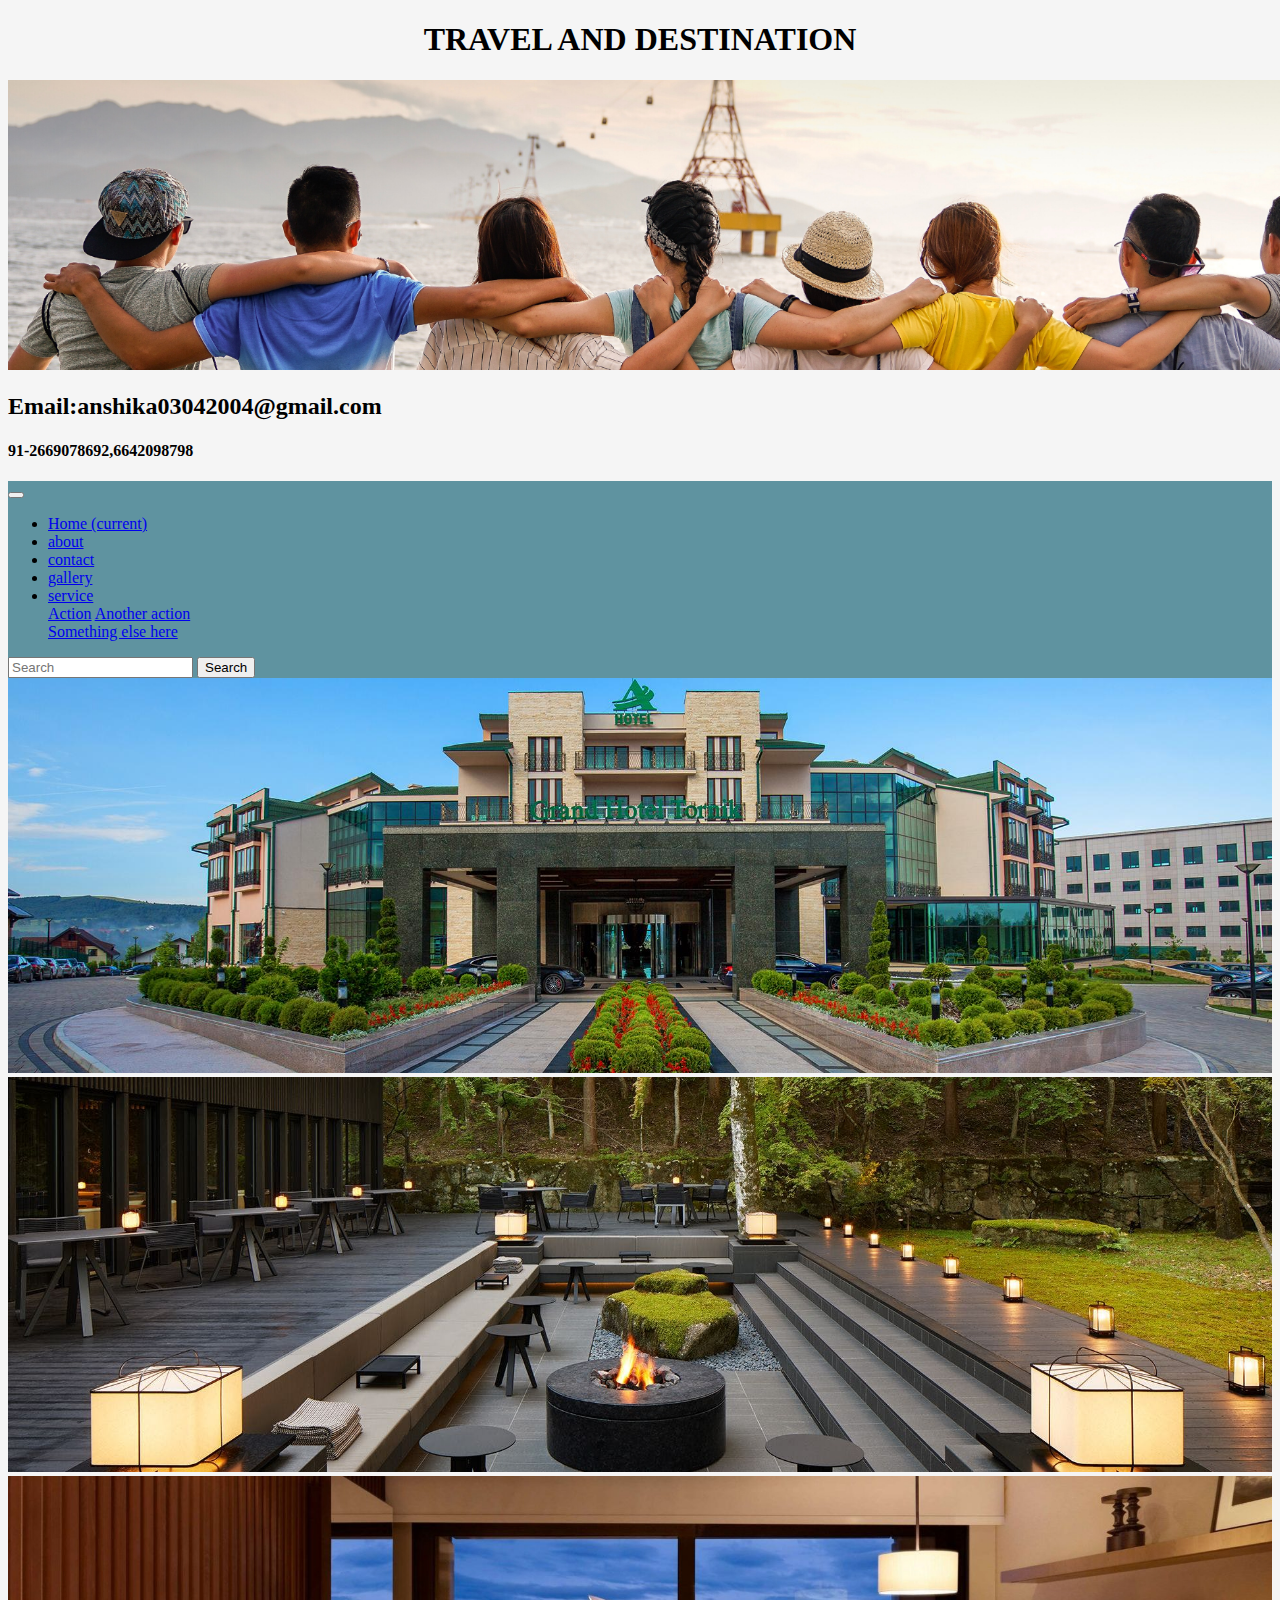
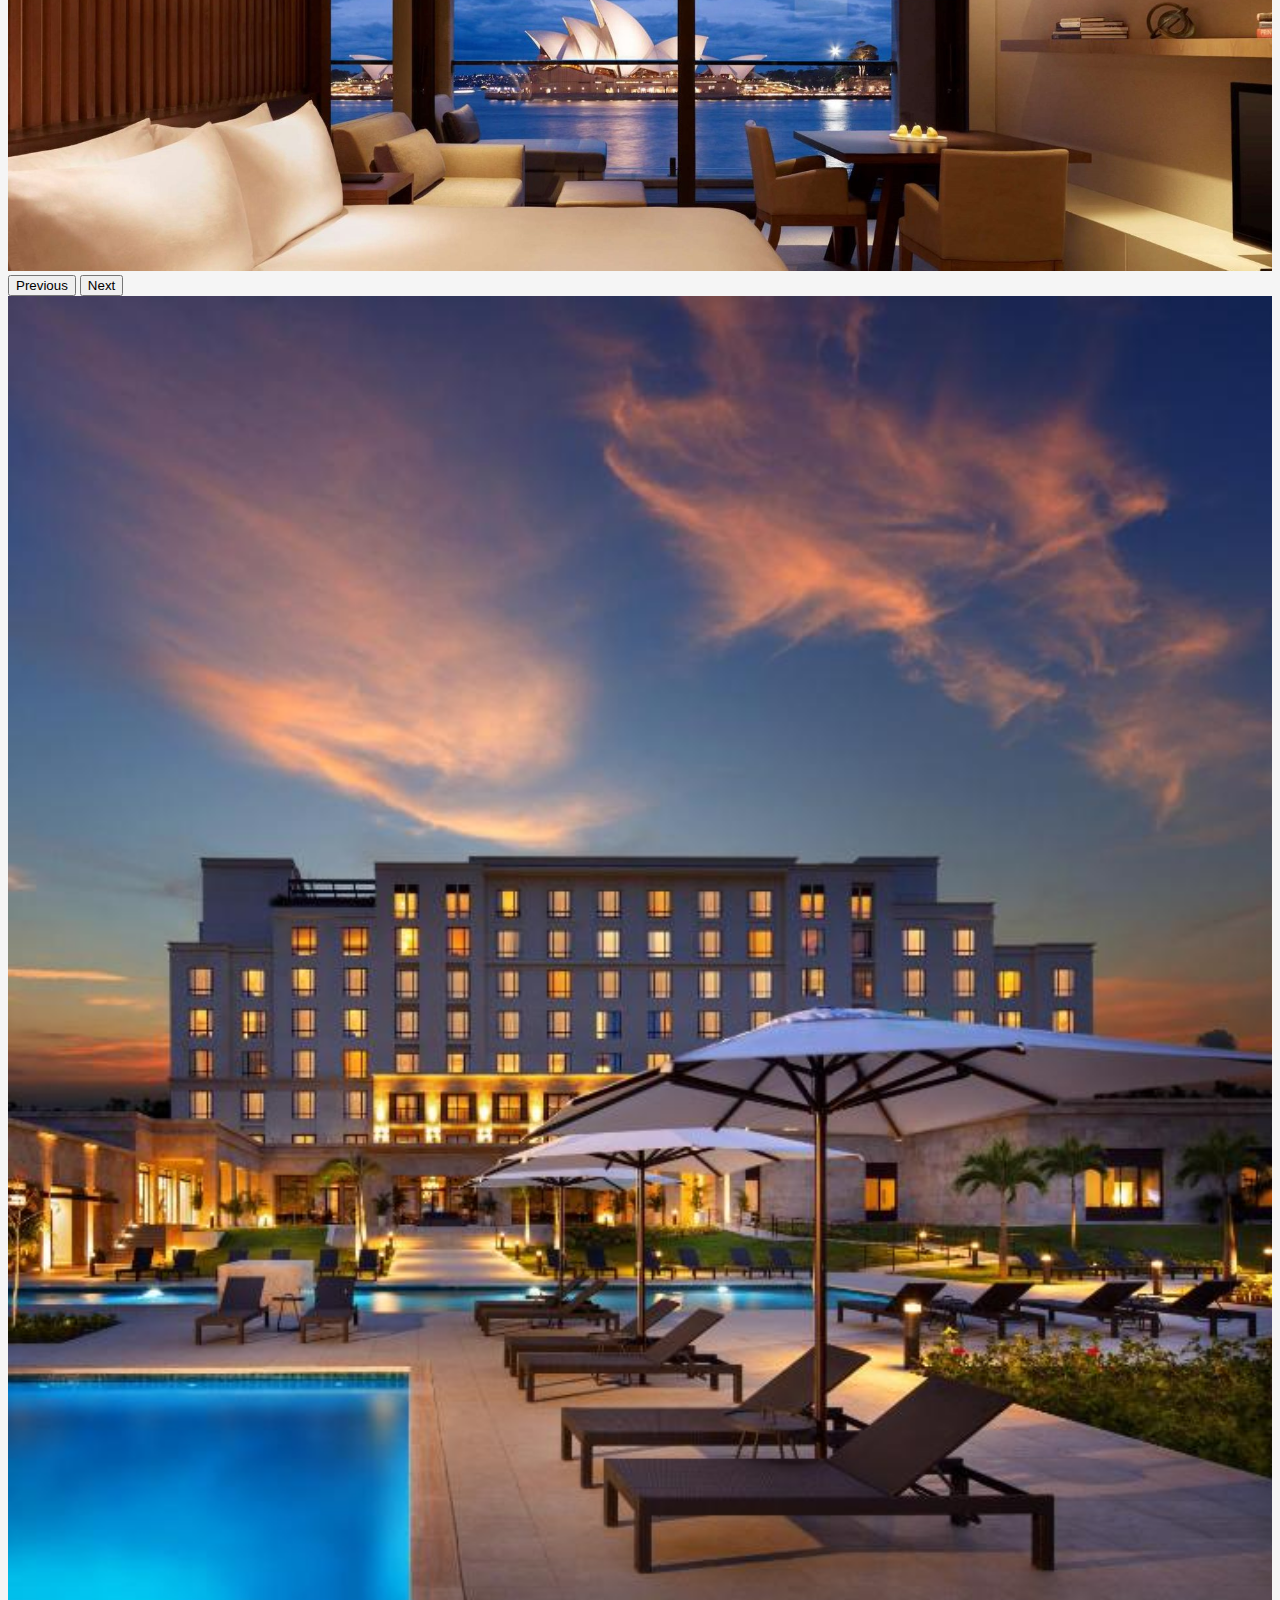
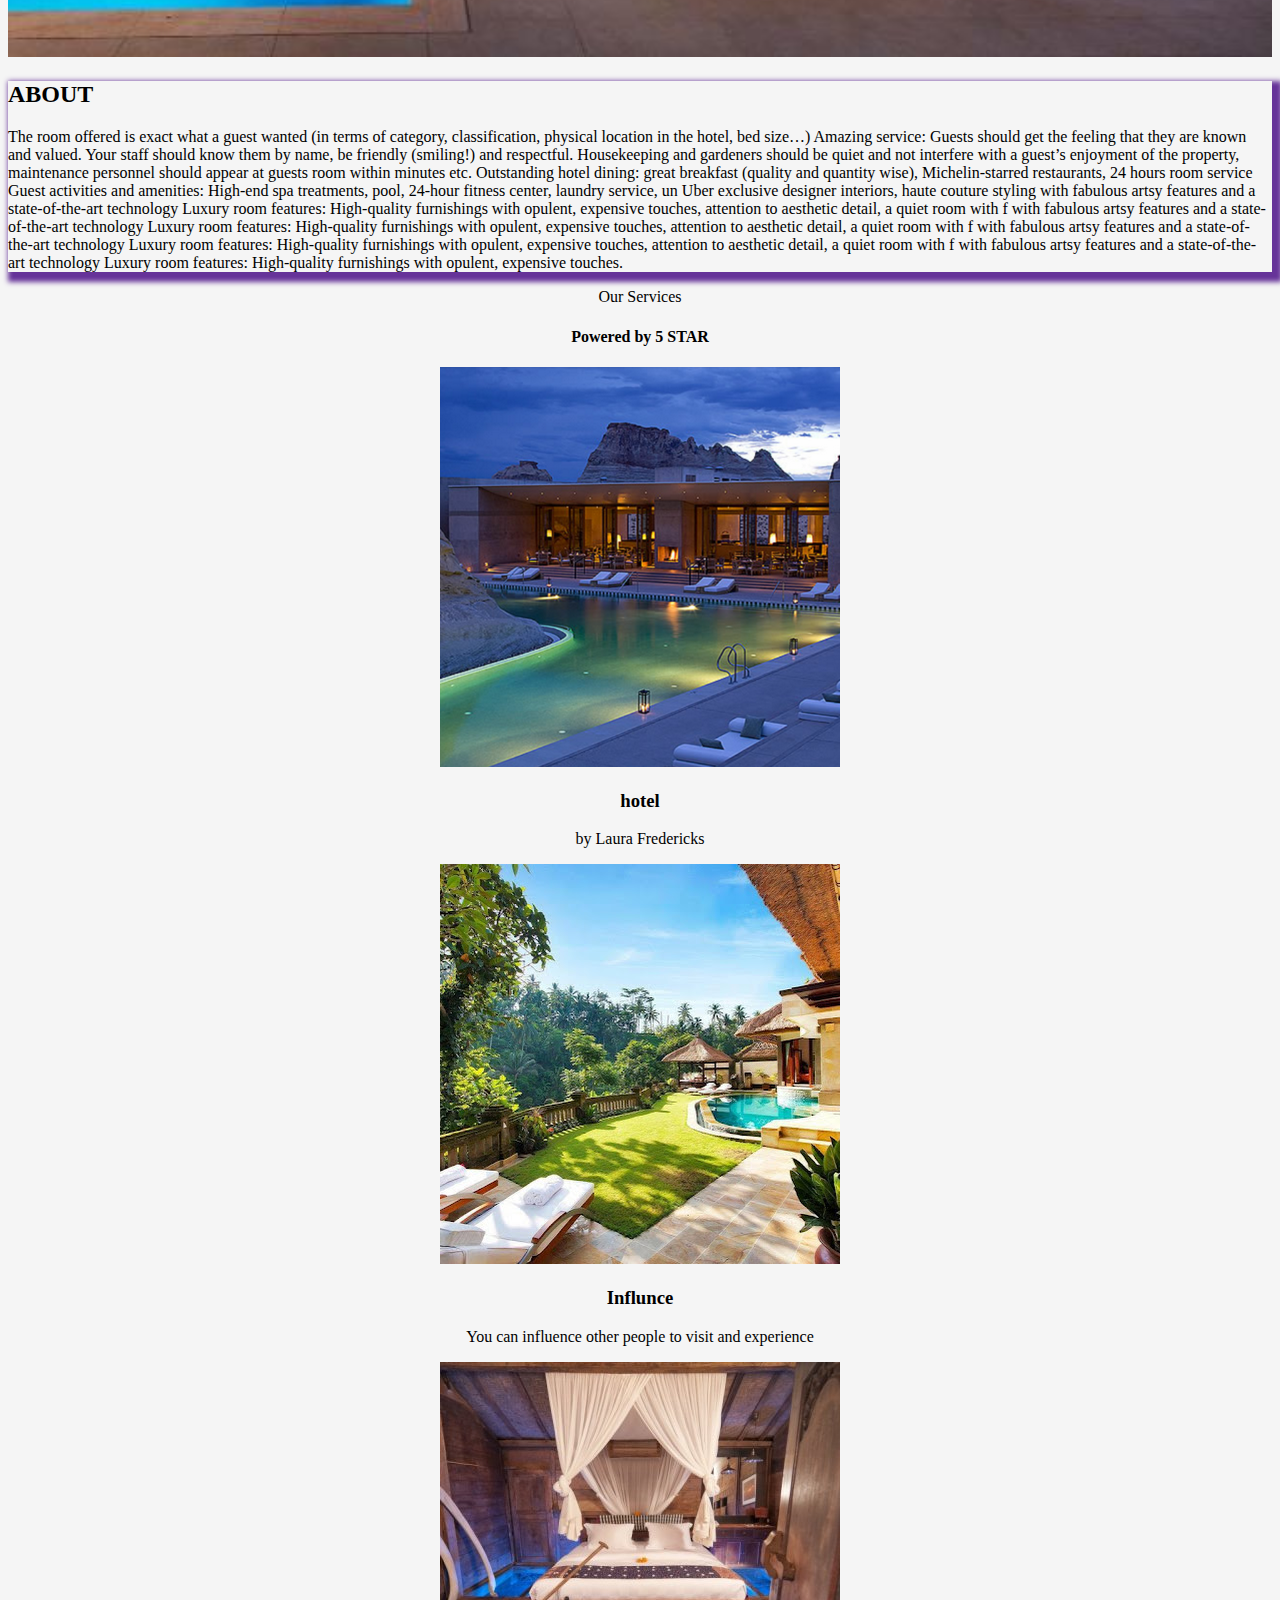
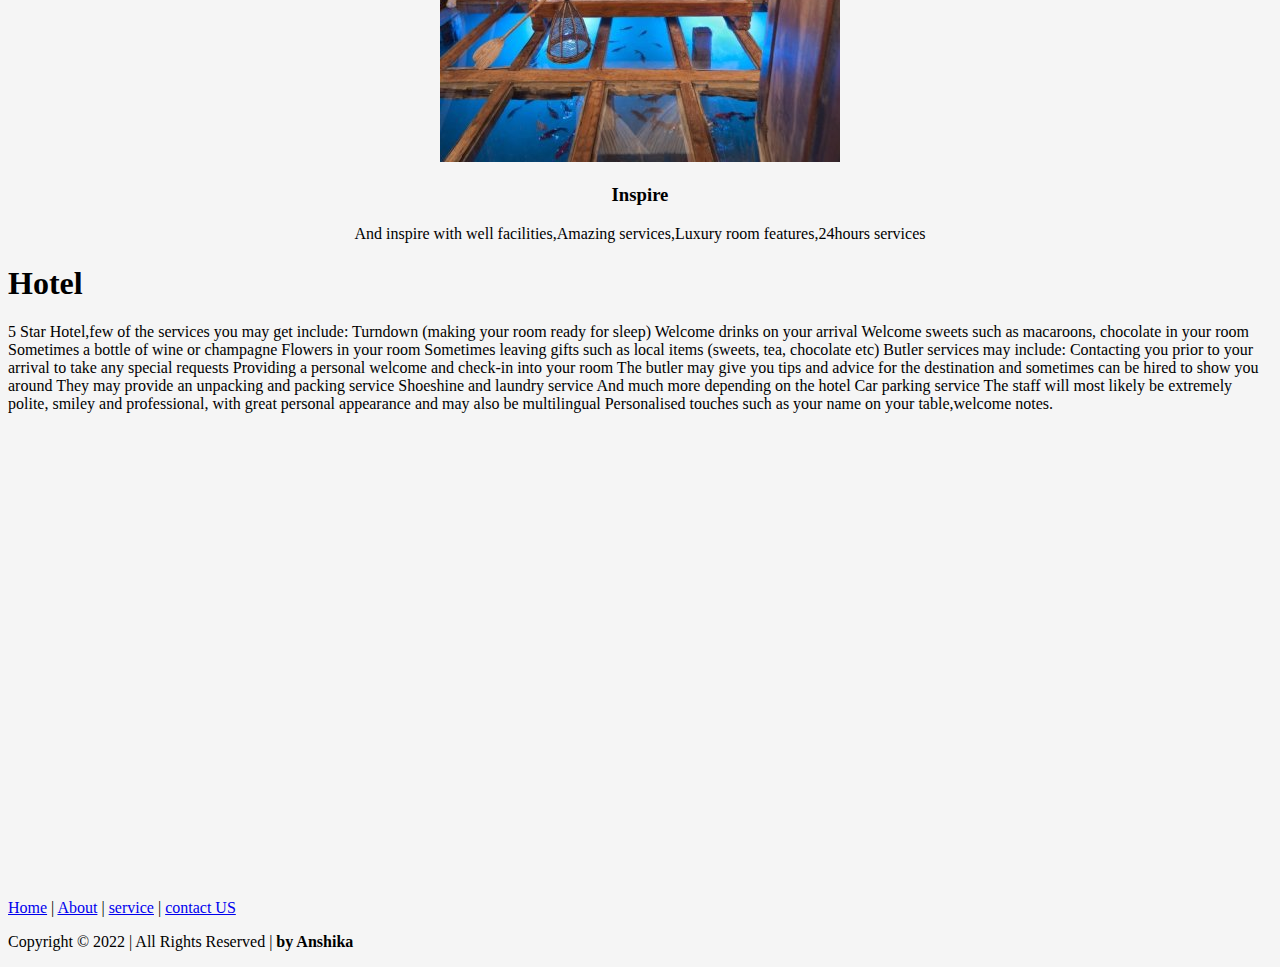
<file: index.html>
<!doctype html>
<html lang="en">
  <head>
    <!-- Required meta tags -->
    <meta charset="utf-8">
    <meta name="viewport" content="width=device-width, initial-scale=1, shrink-to-fit=no">

    <!-- Bootstrap CSS -->
    <link rel="stylesheet" href="https://cdn.jsdelivr.net/npm/bootstrap@4.6.2/dist/css/bootstrap.min.css" integrity="sha384-xOolHFLEh07PJGoPkLv1IbcEPTNtaed2xpHsD9ESMhqIYd0nLMwNLD69Npy4HI+N" crossorigin="anonymous">
<link rel="stylesheet" href="css/style.css">
    <title>HOTEL</title>
  </head>
  <body>
<section class="travel">
    <div class="container">
        <div class="row">
            <div class="col-lg-12">
              <h1>TRAVEL AND DESTINATION</h1>
            </div>
            </div>
            </div>
          </section>
          <section> 
            <div class="container">
              <div class="row">
                <div class="col-lg-10">
                <img src="image/Family.jpg" class="ing-fluid" width="110%">
                <h2>Email:anshika03042004@gmail.com</h2>
                <h4>91-2669078692,6642098798
                </h4>    
            </div>
        </div>
    </div>
          </section>

<nav class="navbar navbar-expand-lg navbar-light" style="background-color: rgb(95, 147, 160);">
    
    <button class="navbar-toggler" type="button" data-toggle="collapse" data-target="#navbarSupportedContent" aria-controls="navbarSupportedContent" aria-expanded="false" aria-label="Toggle navigation">
      <span class="navbar-toggler-icon"></span>
    </button>
  
    <div class="collapse navbar-collapse" id="navbarSupportedContent">
      <ul class="navbar-nav mr-auto">
        <li class="nav-item active">
          <a class="nav-link" href="index.html">Home <span class="sr-only">(current)</span></a>
        </li>
        <li class="nav-item">
          <a class="nav-link" href="about.html">about</a>
        </li>
        <li class="nav-item">
          <a class="nav-link" href="contact.html">contact</a>
        </li>
        <li class="nav-item">
          <a class="nav-link" href="gallery.html">gallery</a>
        </li>
        <li class="nav-item">
          <a class="nav-link" href="service.html">service</a>
        </li>
          <div class="dropdown-menu">
            <a class="dropdown-item" href="#">Action</a>
            <a class="dropdown-item" href="#">Another action</a>
            <div class="dropdown-divider"></div>
            <a class="dropdown-item" href="#">Something else here</a>
          </div>
        </li>
        </ul>
      <form class="form-inline my-2 my-lg-0">
        <input class="form-control mr-sm-2" type="search" placeholder="Search" aria-label="Search">
        <button class="btn btn-outline-success my-2 my-sm-0" type="submit">Search</button>
      </form>
    </div>
  </nav>
  <div id="carouselExampleControls" class="carousel slide" data-ride="carousel">
    <div class="carousel-inner">
      <div class="carousel-item active">
        <img src="image/image7340.png" width="100%">
      </div>
      <div class="carousel-item">
        <img src="image/hotel11.jpeg" width="100%">
      </div>
      <div class="carousel-item">
        <img src="image/featured-image-Park-Hyatt-Sydney-HID659956-ICEPORTAL-49908-65417141_3XL-212783-1920x600.jpg" width="100%">
      </div>
    </div>
   <button class="carousel-control-prev" type="button" data-target="#carouselExampleControls" data-slide="prev">
      <span class="carousel-control-prev-icon" aria-hidden="true"></span>
      <span class="sr-only">Previous</span>
    </button>
    <button class="carousel-control-next" type="button" data-target="#carouselExampleControls" data-slide="next">
      <span class="carousel-control-next-icon" aria-hidden="true"></span>
      <span class="sr-only">Next</span>
    </button>
  </div>
  <section>
    <div class="container my-4">
        <div class="row">
            <div class="col-lg-6">
                <img src="image/137843514.jpg"width="100%" >
            </div>
            
            <div class="col-lg-6 abc" >
                <h2>ABOUT</h2>
                <p>The room offered is exact what a guest wanted (in terms of category, classification, physical location in the hotel, bed size…)
                  Amazing service: Guests should get the feeling that they are known and valued. Your staff should know them by name, be friendly (smiling!) and respectful. Housekeeping and gardeners should be quiet and not interfere with a guest’s enjoyment of the property, maintenance personnel should appear at guests room within minutes etc.
                  Outstanding hotel dining: great breakfast (quality and quantity wise), Michelin-starred restaurants, 24 hours room service
                  Guest activities and amenities: High-end spa treatments, pool, 24-hour fitness center, laundry service, un
                  Uber exclusive designer interiors, haute couture styling with fabulous artsy features and a state-of-the-art technology
                  Luxury room features: High-quality furnishings with opulent, expensive touches, attention to aesthetic detail, a quiet room with f with fabulous artsy features and a state-of-the-art technology
                  Luxury room features: High-quality furnishings with opulent, expensive touches, attention to aesthetic detail, a quiet room with f with fabulous artsy features and a state-of-the-art technology
                  Luxury room features: High-quality furnishings with opulent, expensive touches, attention to aesthetic detail, a quiet room with f with fabulous artsy features and a state-of-the-art technology
                  Luxury room features: High-quality furnishings with opulent, expensive touches.</p>
            </div>
        </div>
    </div>
  </section>
  <section class="services" id="services">
    <div class="main-text"
        <h2>Our Services</h2>
        <h4>Powered by 5 STAR</h4>
    </div>
    
    <div class="services-content">
        <div class="container">
        <div class="row">
            <div class="col-lg-4">
        <div class="box">
            <img src="image/hotel1.jpg">
            <h3>hotel</h3>
            <p>by Laura Fredericks</p>
        </div>
        </div>
        <div class="col-lg-4">
        <div class="box">
            <img src="image/hotel2.jpg">
            <h3>Influnce</h3>
            <p>You can influence other people to visit and experience</p>
        </div>
        </div>

        <div class="col-lg-4">
        <div class="box">
            <img src="image/hotel3.jpg">
            <h3>Inspire</h3>
            <p>And inspire with well facilities,Amazing services,Luxury room features,24hours services</p>
        </div>
        </div>

    </div>
        </div>
    </div>
  </section>
<section>
    <div class="conatainer">
        <div class="row">
            <div class="col-lg-6">
                <h1>Hotel</h1>
                <p>5 Star Hotel,few of the services you may get include:
                  Turndown (making your room ready for sleep)
                  Welcome drinks on your arrival
                  Welcome sweets such as macaroons, chocolate in your room
                  Sometimes a bottle of wine or champagne
                  Flowers in your room
                  Sometimes leaving gifts such as local items (sweets, tea, chocolate etc)
                  Butler services may include:
                  Contacting you prior to your arrival to take any special requests
                  Providing a personal welcome and check-in into your room
                  The butler may give you tips and advice for the destination and sometimes can be hired to show you around
                  They may provide an unpacking and packing service
                  Shoeshine and laundry service
                  And much more depending on the hotel
                  Car parking service
                  The staff will most likely be extremely polite, smiley and professional, with great personal appearance and may also be multilingual
                  Personalised touches such as your name on your table,welcome notes.</p>           
                 </div>
            
            <div class="col-lg-6">
                <div class="container">
                    <div class="row">
                        <div class="col-lg-4">
                            <iframe src="https://www.google.com/maps/embed?pb=!1m18!1m12!1m3!1d117223.7937196522!2d85.2512858200668!3d23.343189225515676!2m3!1f0!2f0!3f0!3m2!1i1024!2i768!4f13.1!3m3!1m2!1s0x39f4e104aa5db7dd%3A0xdc09d49d6899f43e!2sRanchi%2C%20Jharkhand!5e0!3m2!1sen!2sin!4v1661450562862!5m2!1sen!2sin" width="600" height="450" style="border:0;" allowfullscreen="" loading="lazy" referrerpolicy="no-referrer-when-downgrade"></iframe>    
                        </div>
                    </div>
                </div>
                
            </div>
        </div>
    </div>
</section>
<section class="end">
  <div class="container">
    <div class="copyright">
    
        <p class="about">
          <a href="index.html"><i class="fa fa-home"></i> Home</a> |
          <a href="about.html">About</a> |
          <a href="service.html">service</a> |
          <a href="contact.html">contact US</a>
        </p>
        <p>Copyright &#169; 2022 | All Rights Reserved | <strong> by Anshika </strong> &nbsp;</p>
      </footer>
    </div>
  </div>
</section>

    <!-- Optional JavaScript; choose one of the two! -->

    <!-- Option 1: jQuery and Bootstrap Bundle (includes Popper) -->
    <script src="https://cdn.jsdelivr.net/npm/jquery@3.5.1/dist/jquery.slim.min.js" integrity="sha384-DfXdz2htPH0lsSSs5nCTpuj/zy4C+OGpamoFVy38MVBnE+IbbVYUew+OrCXaRkfj" crossorigin="anonymous"></script>
    <script src="https://cdn.jsdelivr.net/npm/bootstrap@4.6.2/dist/js/bootstrap.bundle.min.js" integrity="sha384-Fy6S3B9q64WdZWQUiU+q4/2Lc9npb8tCaSX9FK7E8HnRr0Jz8D6OP9dO5Vg3Q9ct" crossorigin="anonymous"></script>

    <!-- Option 2: Separate Popper and Bootstrap JS -->
    <!--
    <script src="https://cdn.jsdelivr.net/npm/jquery@3.5.1/dist/jquery.slim.min.js" integrity="sha384-DfXdz2htPH0lsSSs5nCTpuj/zy4C+OGpamoFVy38MVBnE+IbbVYUew+OrCXaRkfj" crossorigin="anonymous"></script>
    <script src="https://cdn.jsdelivr.net/npm/popper.js@1.16.1/dist/umd/popper.min.js" integrity="sha384-9/reFTGAW83EW2RDu2S0VKaIzap3H66lZH81PoYlFhbGU+6BZp6G7niu735Sk7lN" crossorigin="anonymous"></script>
    <script src="https://cdn.jsdelivr.net/npm/bootstrap@4.6.2/dist/js/bootstrap.min.js" integrity="sha384-+sLIOodYLS7CIrQpBjl+C7nPvqq+FbNUBDunl/OZv93DB7Ln/533i8e/mZXLi/P+" crossorigin="anonymous"></script>
    -->
  </body>
</html>
</file>
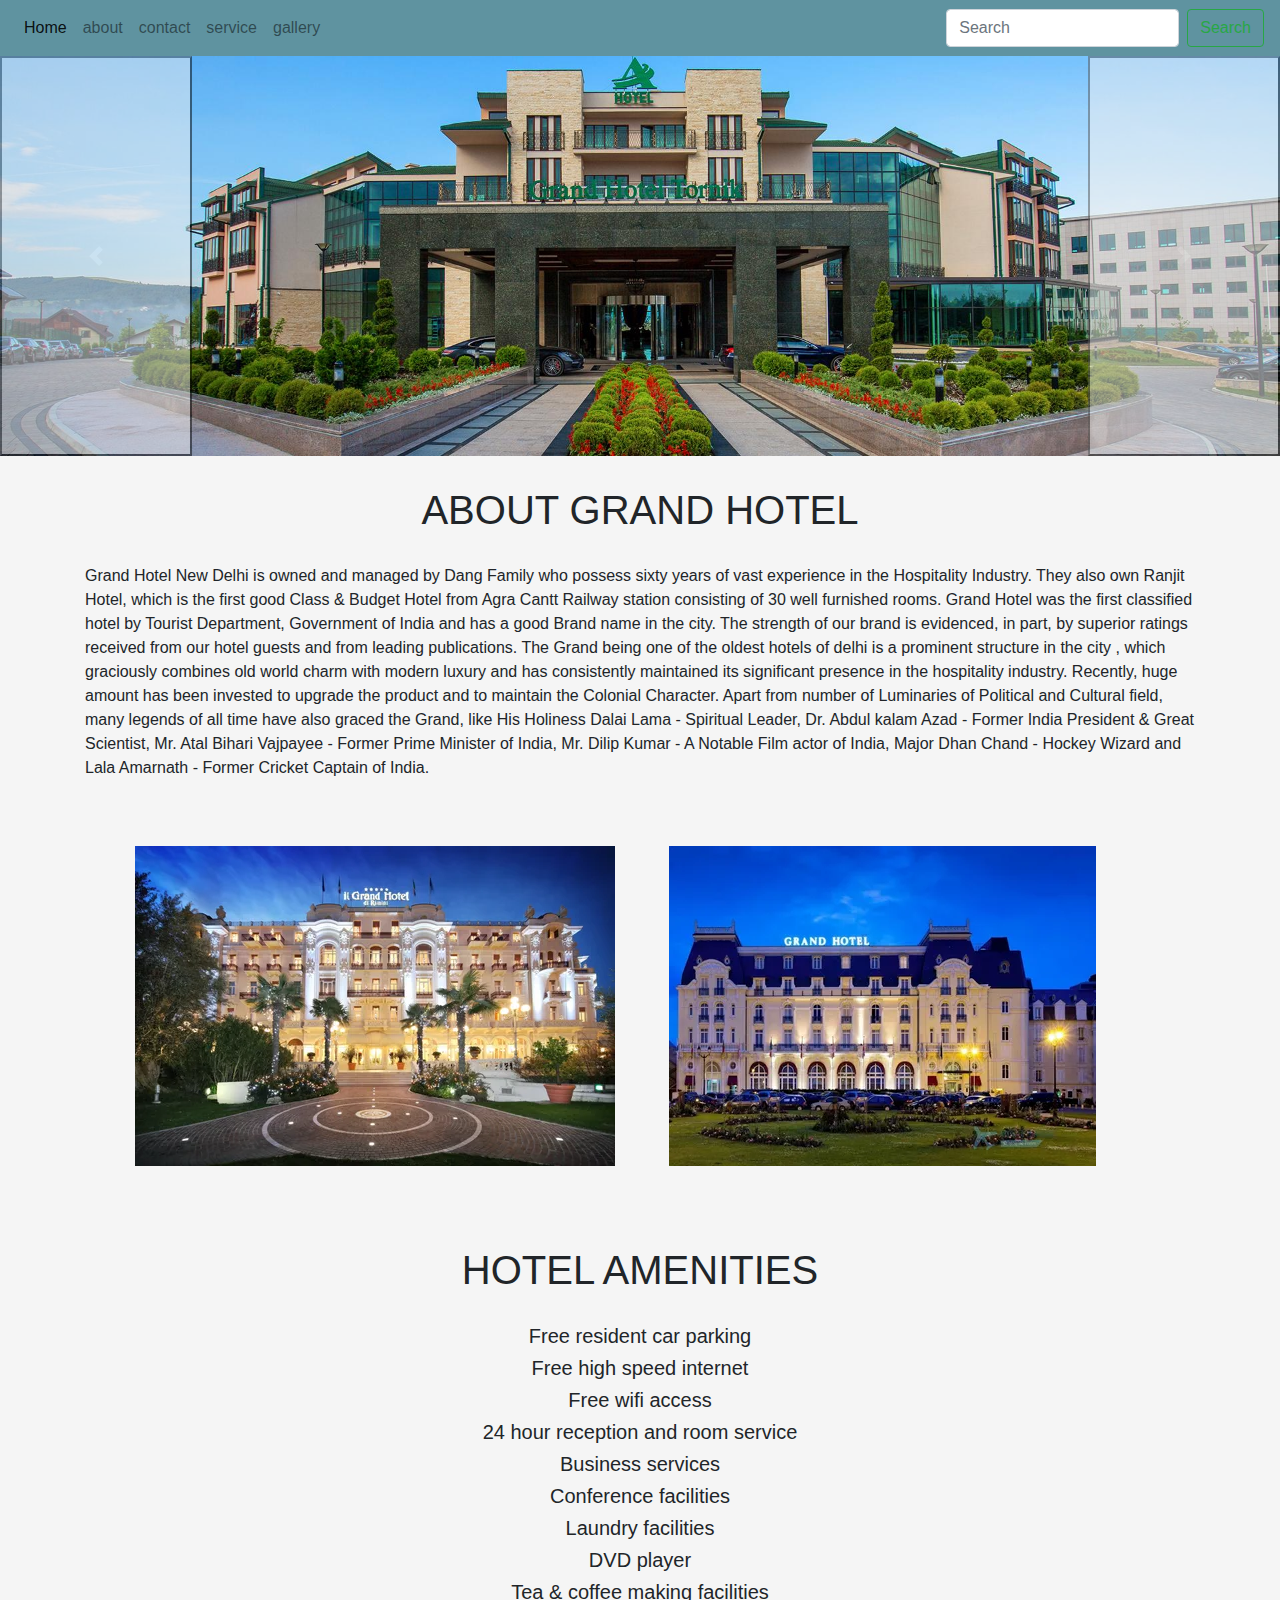
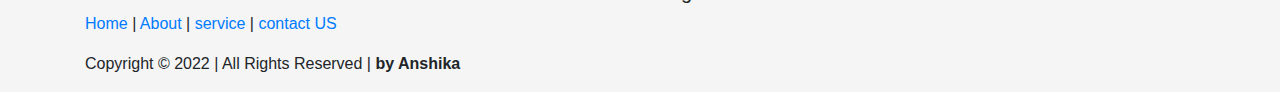
<file: about.html>
<!doctype html>
<html lang="en">
  <head>
    <!-- Required meta tags -->
    <meta charset="utf-8">
    <meta name="viewport" content="width=device-width, initial-scale=1, shrink-to-fit=no">

    <!-- Bootstrap CSS -->
    <link rel="stylesheet" href="https://cdn.jsdelivr.net/npm/bootstrap@4.6.2/dist/css/bootstrap.min.css" >
<link rel="stylesheet" href="./css/style.css">
    <title>About</title>
  </head>
  <body>
      <nav class="navbar navbar-expand-lg navbar-light" style="background-color: rgb(95, 147, 160);">
      
      <button class="navbar-toggler" type="button" data-toggle="collapse" data-target="#navbarSupportedContent" aria-controls="navbarSupportedContent" aria-expanded="false" aria-label="Toggle navigation">
        <span class="navbar-toggler-icon"></span>
      </button>
    
      <div class="collapse navbar-collapse" id="navbarSupportedContent">
        <ul class="navbar-nav mr-auto">
          <li class="nav-item active">
            <a class="nav-link" href="index.html">Home <span class="sr-only">(current)</span></a>
          </li>
          <li class="nav-item">
            <a class="nav-link" href="about.html">about</a>
          </li>
          <li class="nav-item">
            <a class="nav-link" href="contact.html">contact</a>
          </li>
          <li class="nav-item">
            <a class="nav-link" href="gallery.html">service</a>
          </li>
          <li class="nav-item">
            <a class="nav-link" href="service.html">gallery</a>
          </li>
            </a>
            <div class="dropdown-menu">
              <a class="dropdown-item" href="#">Action</a>
              <a class="dropdown-item" href="#">Another action</a>
              <div class="dropdown-divider"></div>
              <a class="dropdown-item" href="#">Something else here</a>
            </div>
          </li>
          </ul>
        <form class="form-inline my-2 my-lg-0">
          <input class="form-control mr-sm-2" type="search" placeholder="Search" aria-label="Search">
          <button class="btn btn-outline-success my-2 my-sm-0" type="submit">Search</button>
        </form>
      </div>
    </nav>
    <div id="carouselExampleControls" class="carousel slide" data-ride="carousel">
      <div class="carousel-inner">
        <div class="carousel-item active">
          <img src="image/image7340.png" width="100%">
        </div>
        <div class="carousel-item">
          <img src="image/hotel11.jpeg" width="100%">
        </div>
        <div class="carousel-item">
          <img src="image/featured-image-Park-Hyatt-Sydney-HID659956-ICEPORTAL-49908-65417141_3XL-212783-1920x600.jpg" width="100%">
        </div>
      </div>
     <button class="carousel-control-prev" type="button" data-target="#carouselExampleControls" data-slide="prev">
        <span class="carousel-control-prev-icon" aria-hidden="true"></span>
        <span class="sr-only">Previous</span>
      </button>
      <button class="carousel-control-next" type="button" data-target="#carouselExampleControls" data-slide="next">
        <span class="carousel-control-next-icon" aria-hidden="true"></span>
        <span class="sr-only">Next</span>
      </button>
    </div>
   <section class="a">
    <div class="container">
      <div class="row">
        <div class="col-lg-12">
          <h1>ABOUT GRAND HOTEL</h1>
            <p>Grand Hotel New Delhi is owned and managed by Dang Family who possess sixty years of vast experience in the Hospitality Industry. They also own Ranjit Hotel, which is the first good Class & Budget Hotel from Agra Cantt Railway station consisting of 30 well furnished rooms.

              Grand Hotel was the first classified hotel by Tourist Department, Government of India and has a good Brand name in the city. The strength of our brand is evidenced, in part, by superior ratings received from our hotel guests and from leading publications.

               The Grand being one of the oldest hotels of delhi is a prominent structure in the city , which graciously combines old world charm with modern luxury and has consistently maintained its significant presence in the hospitality industry. Recently,

                huge amount has been invested to upgrade the product and to maintain the Colonial Character.
              
              Apart from number of Luminaries of Political and Cultural field, many legends of all time have also graced the Grand, like His Holiness Dalai Lama - Spiritual Leader, Dr. Abdul kalam Azad - Former India President & Great Scientist,

               Mr. Atal Bihari Vajpayee - Former Prime Minister of India, Mr. Dilip Kumar - A Notable Film actor of India, Major Dhan Chand - Hockey Wizard and Lala Amarnath - Former Cricket Captain of India.</p>
               <img src="image/Grandhotel.jpg" alt="" class="aa">
               
               <img src="image/Grandhotel1.jpg">

               <h1>HOTEL AMENITIES</h1>
               <div class="f">
               <h5>Free resident car parking</h5>
               <h5>Free high speed internet</h5>
               <h5>Free wifi access</h5>
               <h5>24 hour reception and room service</h5>
               <h5>Business services  </h5>
               <h5>Conference facilities </h5>
               <h5>Laundry facilities </h5>
               <h5>DVD player </h5>
               <h5>Tea & coffee making facilities </h5>
               </div>
        </div>
      </div>
    </div>
   </section>
   <section class="end">
    <div class="container">
      <div class="copyright">
      
          <p class="about">
            <a href="index.html"><i class="fa fa-home"></i> Home</a> |
            <a href="about.html">About</a> |
            <a href="service.html">service</a> |
            <a href="contact.html">contact US</a>
          </p>
          <p>Copyright &#169; 2022 | All Rights Reserved | <strong> by Anshika </strong> &nbsp;</p>
        </footer>
      </div>
    </div>
  </section>
   

    </body>
    </html>
            



    <!-- Optional JavaScript; choose one of the two! -->

    <!-- Option 1: jQuery and Bootstrap Bundle (includes Popper) -->
    <script src="https://cdn.jsdelivr.net/npm/jquery@3.5.1/dist/jquery.slim.min.js" integrity="sha384-DfXdz2htPH0lsSSs5nCTpuj/zy4C+OGpamoFVy38MVBnE+IbbVYUew+OrCXaRkfj" crossorigin="anonymous"></script>
    <script src="https://cdn.jsdelivr.net/npm/bootstrap@4.6.2/dist/js/bootstrap.bundle.min.js" integrity="sha384-Fy6S3B9q64WdZWQUiU+q4/2Lc9npb8tCaSX9FK7E8HnRr0Jz8D6OP9dO5Vg3Q9ct" crossorigin="anonymous"></script>

    <!-- Option 2: Separate Popper and Bootstrap JS -->
    <!--
    <script src="https://cdn.jsdelivr.net/npm/jquery@3.5.1/dist/jquery.slim.min.js" integrity="sha384-DfXdz2htPH0lsSSs5nCTpuj/zy4C+OGpamoFVy38MVBnE+IbbVYUew+OrCXaRkfj" crossorigin="anonymous"></script>
    <script src="https://cdn.jsdelivr.net/npm/popper.js@1.16.1/dist/umd/popper.min.js" integrity="sha384-9/reFTGAW83EW2RDu2S0VKaIzap3H66lZH81PoYlFhbGU+6BZp6G7niu735Sk7lN" crossorigin="anonymous"></script>
    <script src="https://cdn.jsdelivr.net/npm/bootstrap@4.6.2/dist/js/bootstrap.min.js" integrity="sha384-+sLIOodYLS7CIrQpBjl+C7nPvqq+FbNUBDunl/OZv93DB7Ln/533i8e/mZXLi/P+" crossorigin="anonymous"></script>
    -->
  </body>
</html>
</file>
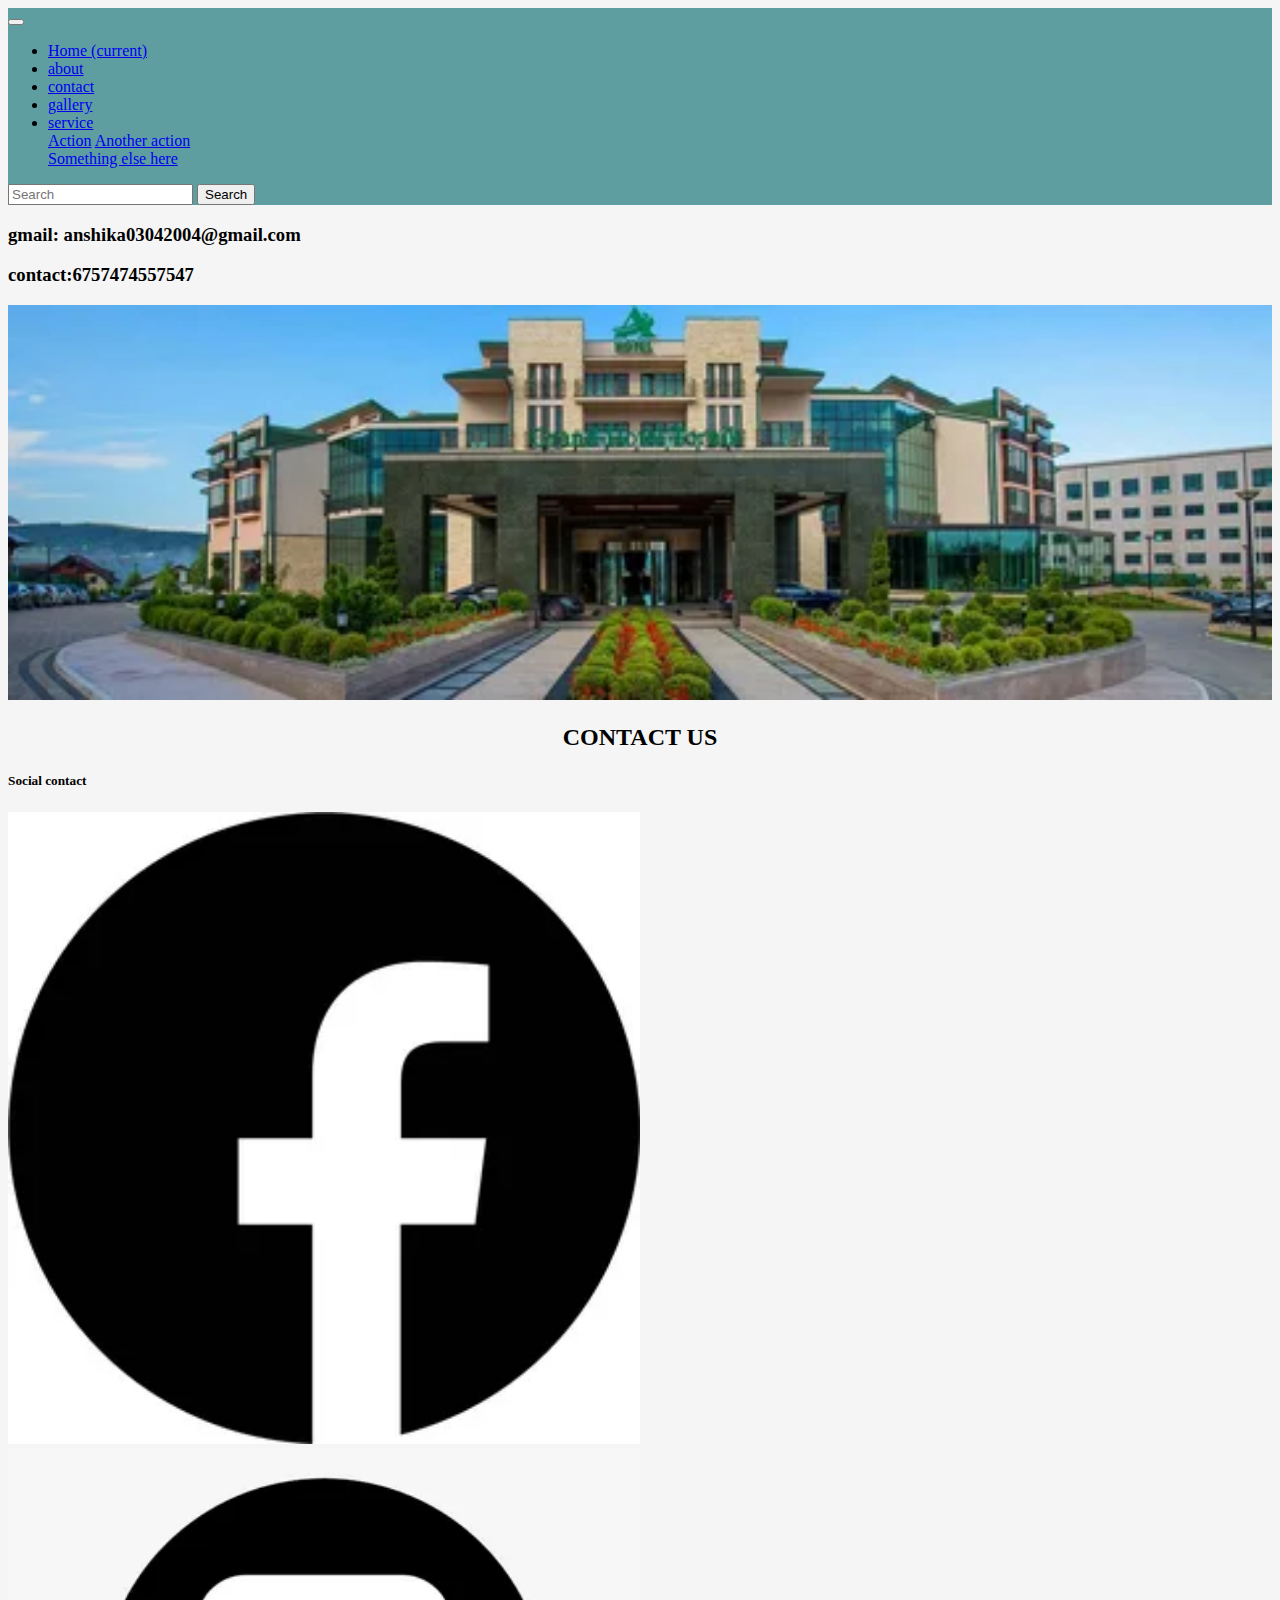
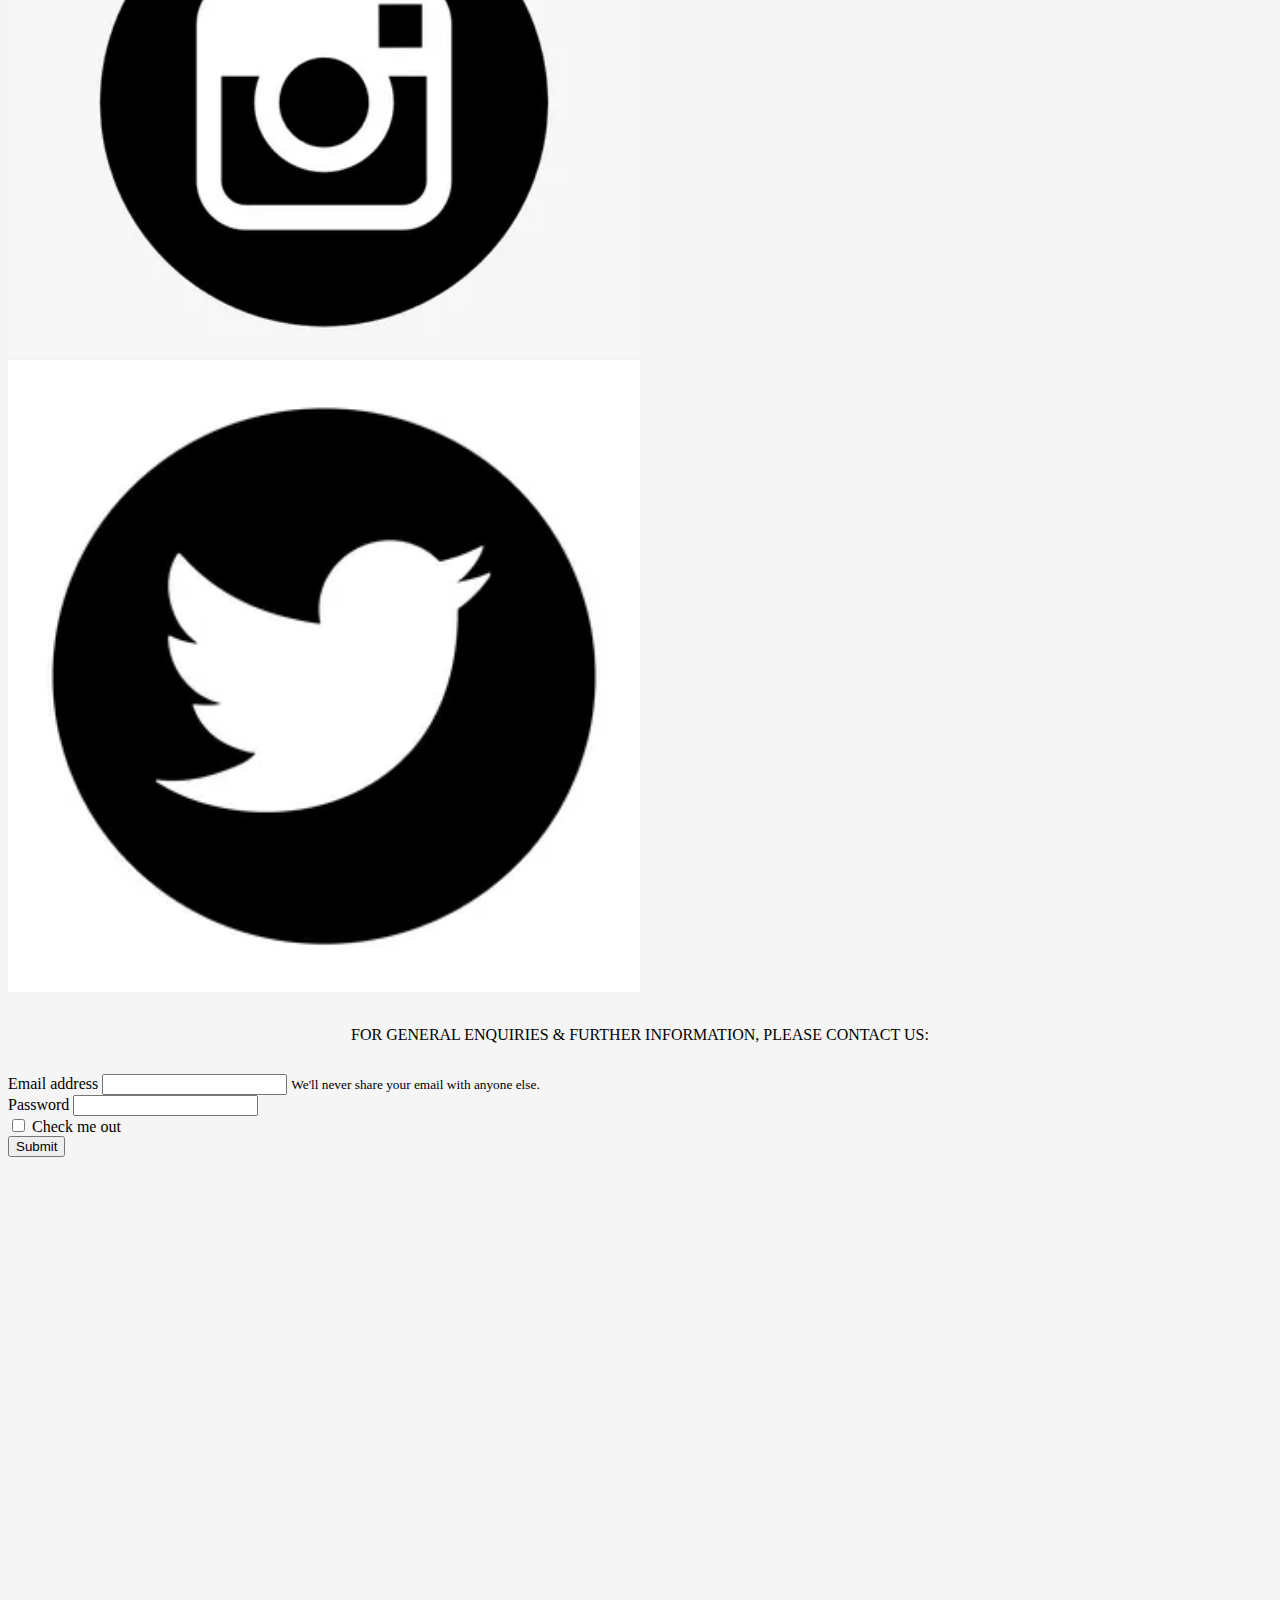
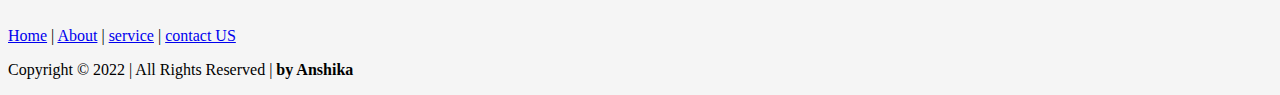
<file: contact.html>
<!doctype html>
<html lang="en">
  <head>
    <!-- Required meta tags -->
    <meta charset="utf-8">
    <meta name="viewport" content="width=device-width, initial-scale=1, shrink-to-fit=no">

    <!-- Bootstrap CSS -->
    <link rel="stylesheet" href="https://cdn.jsdelivr.net/npm/bootstrap@4.6.2/dist/css/bootstrap.min.css" integrity="sha384-xOolHFLEh07PJGoPkLv1IbcEPTNtaed2xpHsD9ESMhqIYd0nLMwNLD69Npy4HI+N" crossorigin="anonymous">
    <link rel="stylesheet" href="css/style.css">
    <title>HOTEL</title>
  </head>
  <body>
    <nav class="navbar navbar-expand-lg navbar-light" style="background-color: cadetblue;">
    
      <button class="navbar-toggler" type="button" data-toggle="collapse" data-target="#navbarSupportedContent" aria-controls="navbarSupportedContent" aria-expanded="false" aria-label="Toggle navigation">
        <span class="navbar-toggler-icon"></span>
      </button>
    
      <div class="collapse navbar-collapse" id="navbarSupportedContent">
        <ul class="navbar-nav mr-auto">
          <li class="nav-item active">
            <a class="nav-link" href="index.html">Home <span class="sr-only">(current)</span></a>
          </li>
          <li class="nav-item">
            <a class="nav-link" href="about.html">about</a>
          </li>
          <li class="nav-item">
            <a class="nav-link" href="contact.html">contact</a>
          </li>
          <li class="nav-item">
            <a class="nav-link" href="gallery.html">gallery</a>
          </li>
          <li class="nav-item">
            <a class="nav-link" href="service.html">service</a>
          </li>
            </a>
            <div class="dropdown-menu">
              <a class="dropdown-item" href="#">Action</a>
              <a class="dropdown-item" href="#">Another action</a>
              <div class="dropdown-divider"></div>
              <a class="dropdown-item" href="#">Something else here</a>
            </div>
          </li>
          </ul>
        <form class="form-inline my-2 my-lg-0">
          <input class="form-control mr-sm-2" type="search" placeholder="Search" aria-label="Search">
          <button class="btn btn-outline-success my-2 my-sm-0" type="submit">Search</button>
        </form>
      </div>
    </nav>
    <section>
      <div class="container">
        <div class="row">
          <div class="col-lg-4">
            <h3> gmail: anshika03042004@gmail.com</h3>
          </div>
          <div class="col-lg-6">

          </div>
          <div class="col-lg-2">
            <h3>contact:6757474557547</h3>
          </div>
        </div>
      </div>
    </section>
    <section class="contact">
      <img src="image/hotelgrand.jpg" class="img-fluid" alt="..." width="100%"> 
      <h2>CONTACT US</h2>
    </section>
    <section class="logo">
      <div class="container">
        <div class="row">
          <div class col-lg-4>
          <h5>Social contact</h5>
          </div>
          
          <div class="col-lg-1">
            <img src="image/fblogo.png" alt="" width="50%">
            </div>
            <div class="col-lg-1">
            <img src="image/instalogo.png" alt="" width="50%">
            </div>
            <div class="col-lg-1">
            <img src="image/twilogo.png" alt="" width="50%">
          </div>
         
          <div class="col-lg-4">

          </div>
        </div>
      </div>
    </section>
    <section class="info">
      <p>FOR GENERAL ENQUIRIES & FURTHER INFORMATION,

        PLEASE CONTACT US: </p>
    </section>
    <section>
      <div class="conatainer">
          <div class="row">
              <div class="col-lg-6">
                <form>
                  <div class="form-group">
                    <label for="exampleInputEmail1">Email address</label>
                    <input type="email" class="form-control" id="exampleInputEmail1" aria-describedby="emailHelp">
                    <small id="emailHelp" class="form-text text-muted">We'll never share your email with anyone else.</small>
                  </div>
                  <div class="form-group">
                    <label for="exampleInputPassword1">Password</label>
                    <input type="password" class="form-control" id="exampleInputPassword1">
                  </div>
                  <div class="form-group form-check">
                    <input type="checkbox" class="form-check-input" id="exampleCheck1">
                    <label class="form-check-label" for="exampleCheck1">Check me out</label>
                  </div>
                  <button type="submit" class="btn btn-primary">Submit</button>
                </form>
                   </div>
              
              <div class="col-lg-6">
                  <div class="container">
                      <div class="row">
                          <div class="col-lg-4">
                              <iframe src="https://www.google.com/maps/embed?pb=!1m18!1m12!1m3!1d117223.7937196522!2d85.2512858200668!3d23.343189225515676!2m3!1f0!2f0!3f0!3m2!1i1024!2i768!4f13.1!3m3!1m2!1s0x39f4e104aa5db7dd%3A0xdc09d49d6899f43e!2sRanchi%2C%20Jharkhand!5e0!3m2!1sen!2sin!4v1661450562862!5m2!1sen!2sin" width="600" height="450" style="border:0;" allowfullscreen="" loading="lazy" referrerpolicy="no-referrer-when-downgrade"></iframe>    
                          </div>
                      </div>
                  </div>
                  
              </div>
          </div>
      </div>
  </section>
  <section class="end">
    <div class="container">
      <div class="copyright">
      
          <p class="about">
            <a href="index.html"><i class="fa fa-home"></i> Home</a> |
            <a href="about.html">About</a> |
            <a href="service.html">service</a> |
            <a href="contact.html">contact US</a>
          </p>
          <p>Copyright &#169; 2022 | All Rights Reserved | <strong> by Anshika </strong> &nbsp;</p>
        </footer>
      </div>
    </div>
  </section>
  
    <!-- Optional JavaScript; choose one of the two! -->

    <!-- Option 1: jQuery and Bootstrap Bundle (includes Popper) -->
    <script src="https://cdn.jsdelivr.net/npm/jquery@3.5.1/dist/jquery.slim.min.js" integrity="sha384-DfXdz2htPH0lsSSs5nCTpuj/zy4C+OGpamoFVy38MVBnE+IbbVYUew+OrCXaRkfj" crossorigin="anonymous"></script>
    <script src="https://cdn.jsdelivr.net/npm/bootstrap@4.6.2/dist/js/bootstrap.bundle.min.js" integrity="sha384-Fy6S3B9q64WdZWQUiU+q4/2Lc9npb8tCaSX9FK7E8HnRr0Jz8D6OP9dO5Vg3Q9ct" crossorigin="anonymous"></script>

    <!-- Option 2: Separate Popper and Bootstrap JS -->
    <!--
    <script src="https://cdn.jsdelivr.net/npm/jquery@3.5.1/dist/jquery.slim.min.js" integrity="sha384-DfXdz2htPH0lsSSs5nCTpuj/zy4C+OGpamoFVy38MVBnE+IbbVYUew+OrCXaRkfj" crossorigin="anonymous"></script>
    <script src="https://cdn.jsdelivr.net/npm/popper.js@1.16.1/dist/umd/popper.min.js" integrity="sha384-9/reFTGAW83EW2RDu2S0VKaIzap3H66lZH81PoYlFhbGU+6BZp6G7niu735Sk7lN" crossorigin="anonymous"></script>
    <script src="https://cdn.jsdelivr.net/npm/bootstrap@4.6.2/dist/js/bootstrap.min.js" integrity="sha384-+sLIOodYLS7CIrQpBjl+C7nPvqq+FbNUBDunl/OZv93DB7Ln/533i8e/mZXLi/P+" crossorigin="anonymous"></script>
    -->
  </body>
</html>
</file>
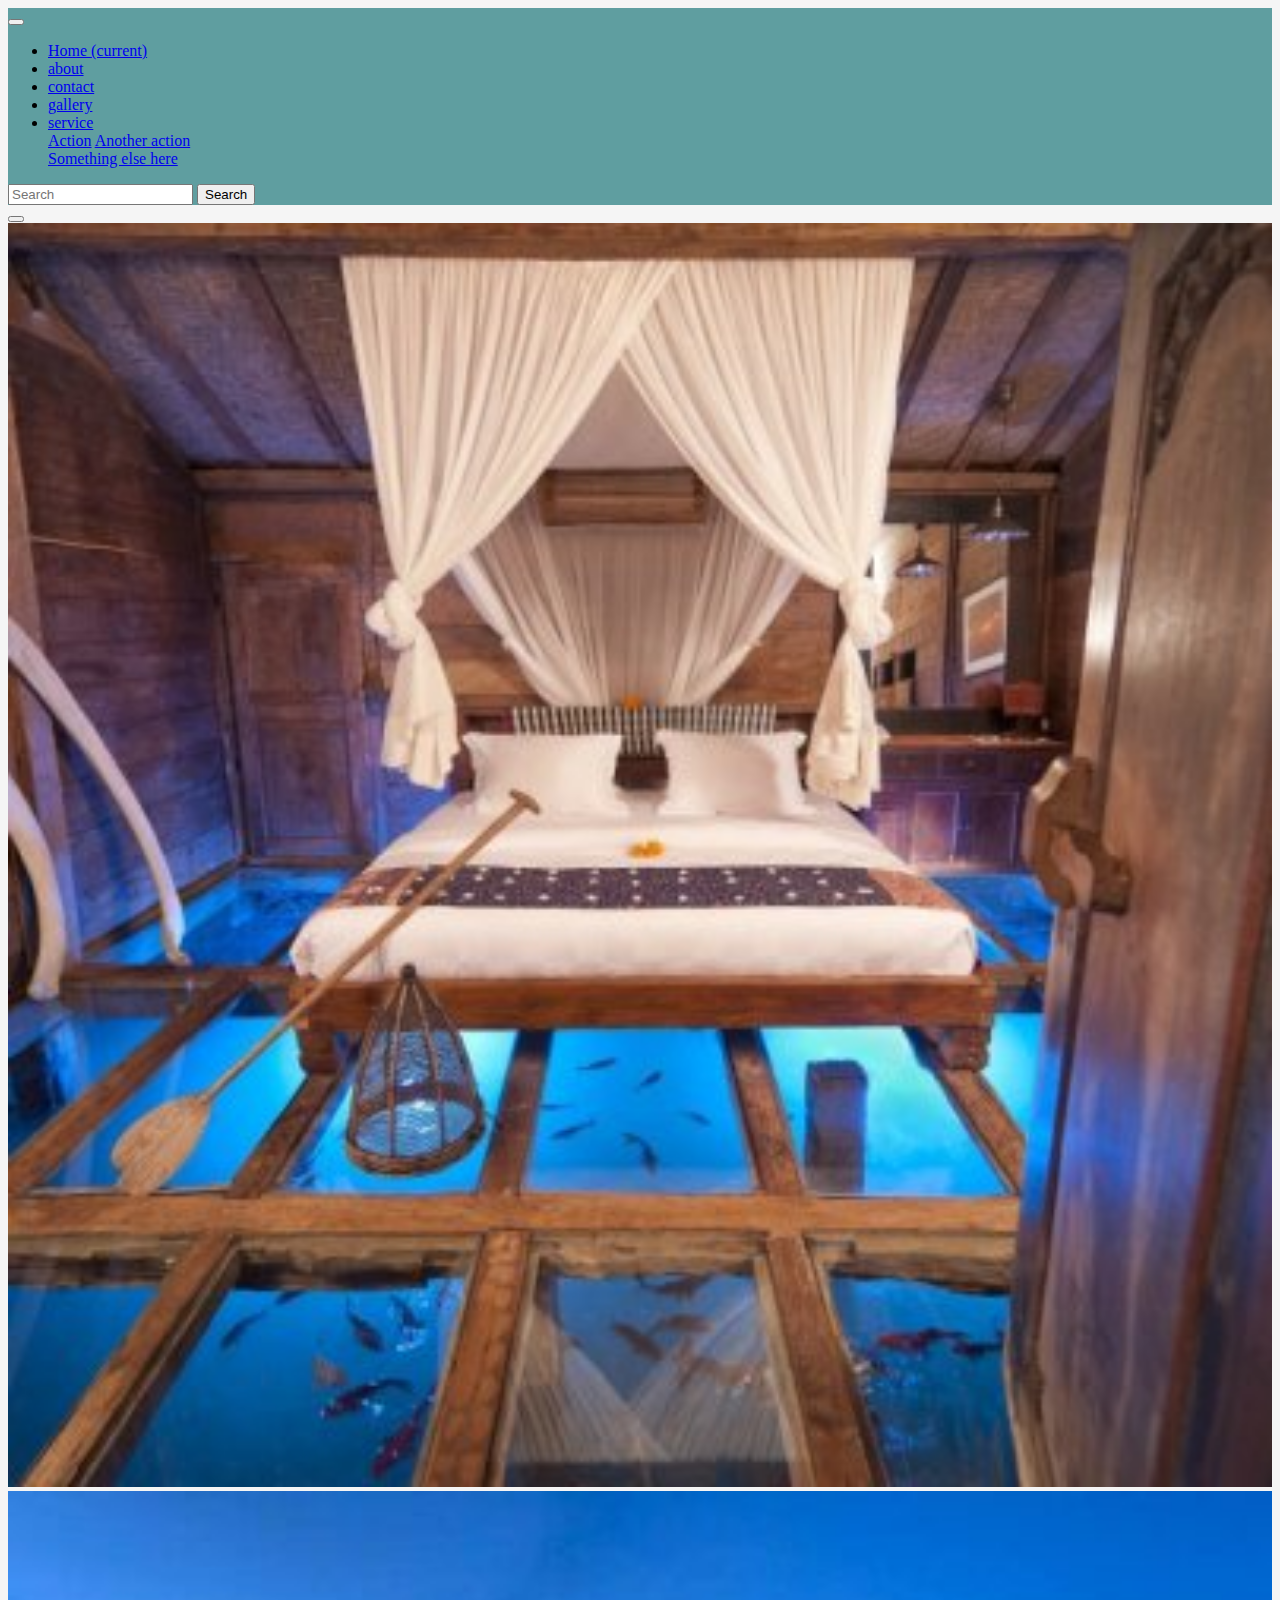
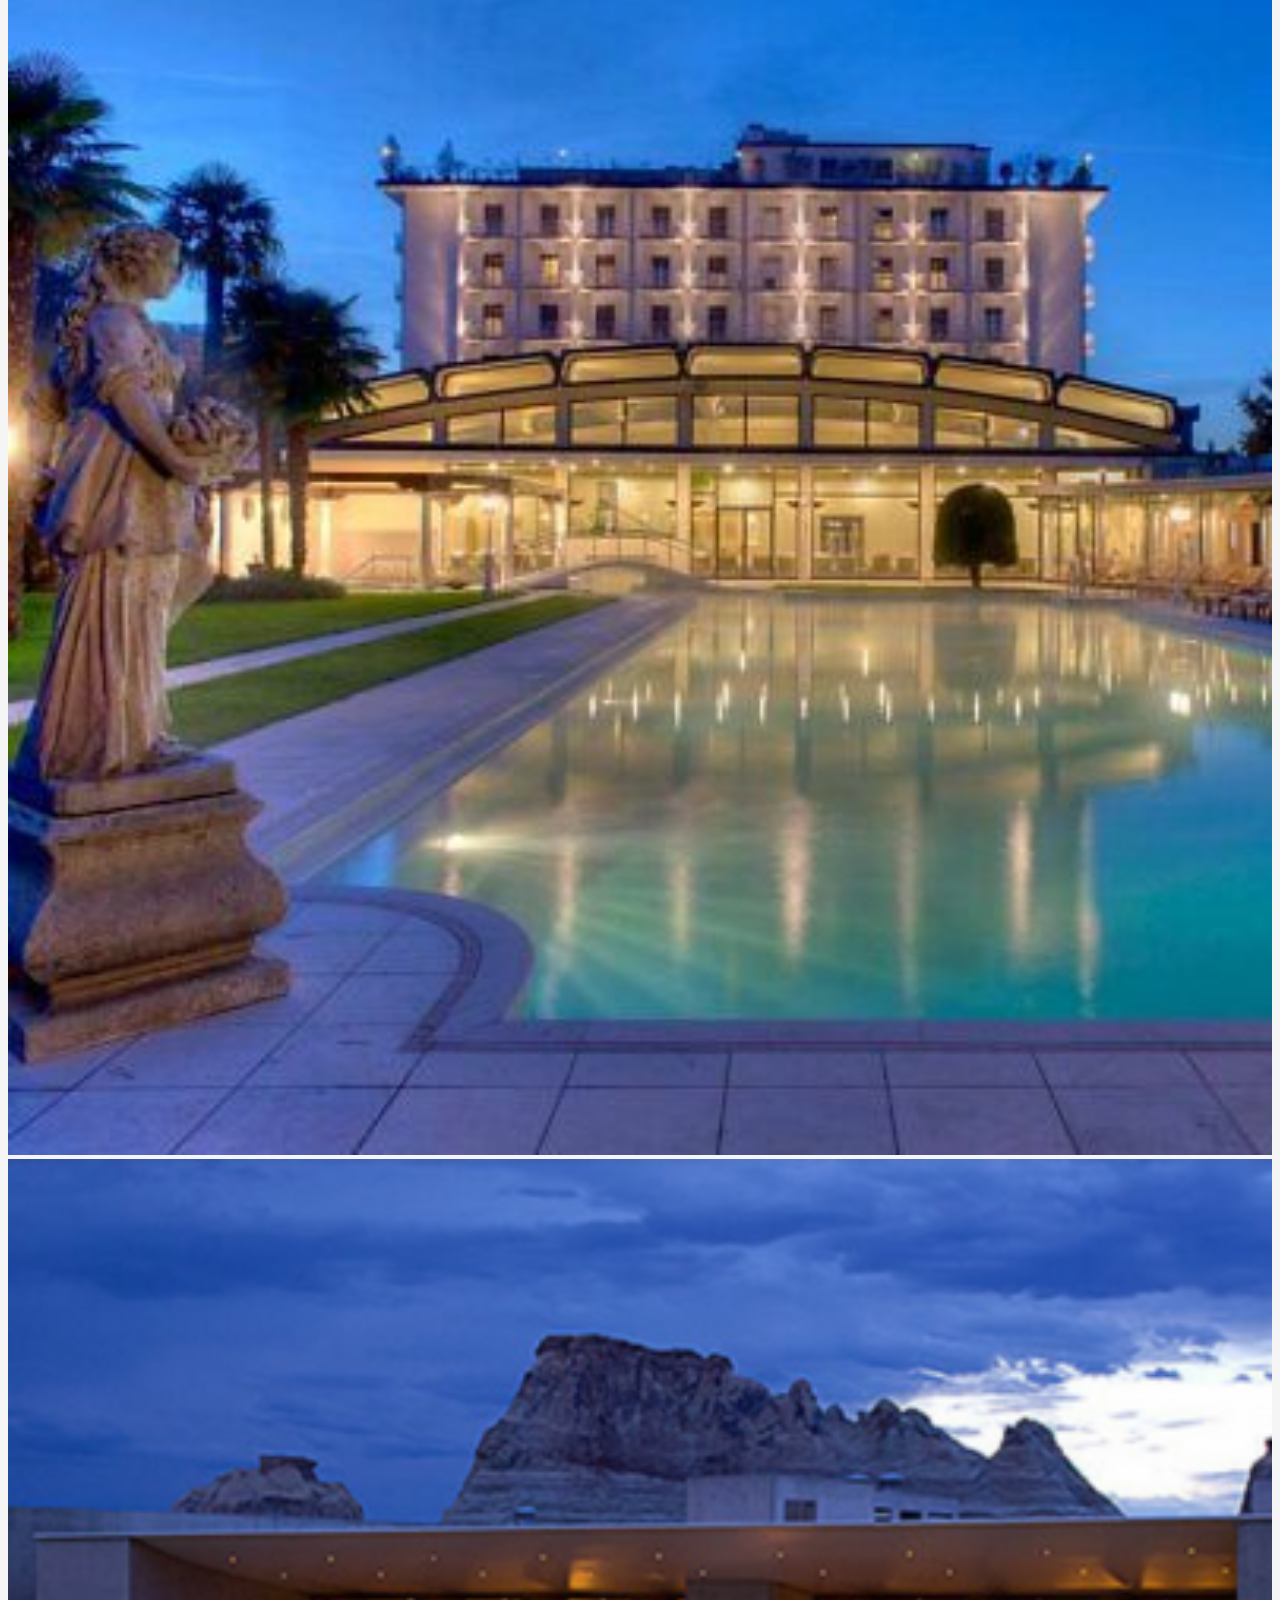
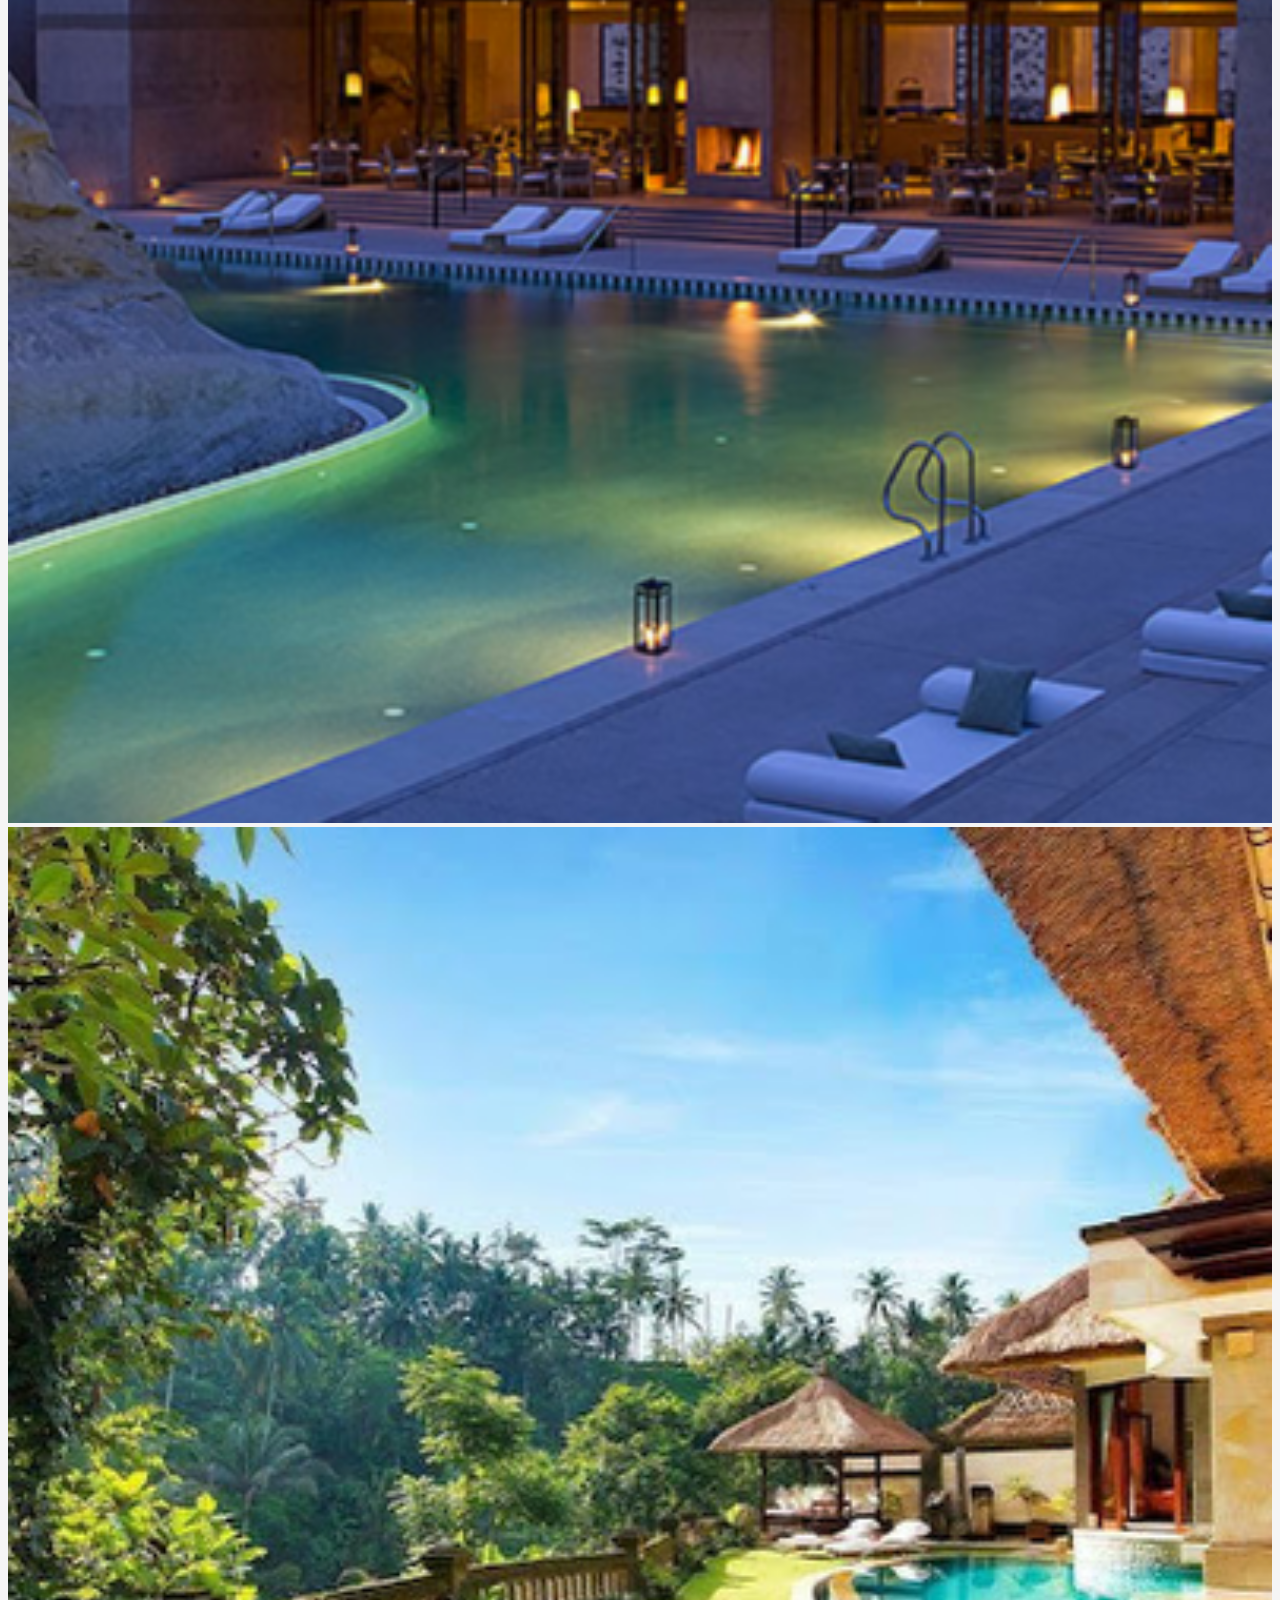
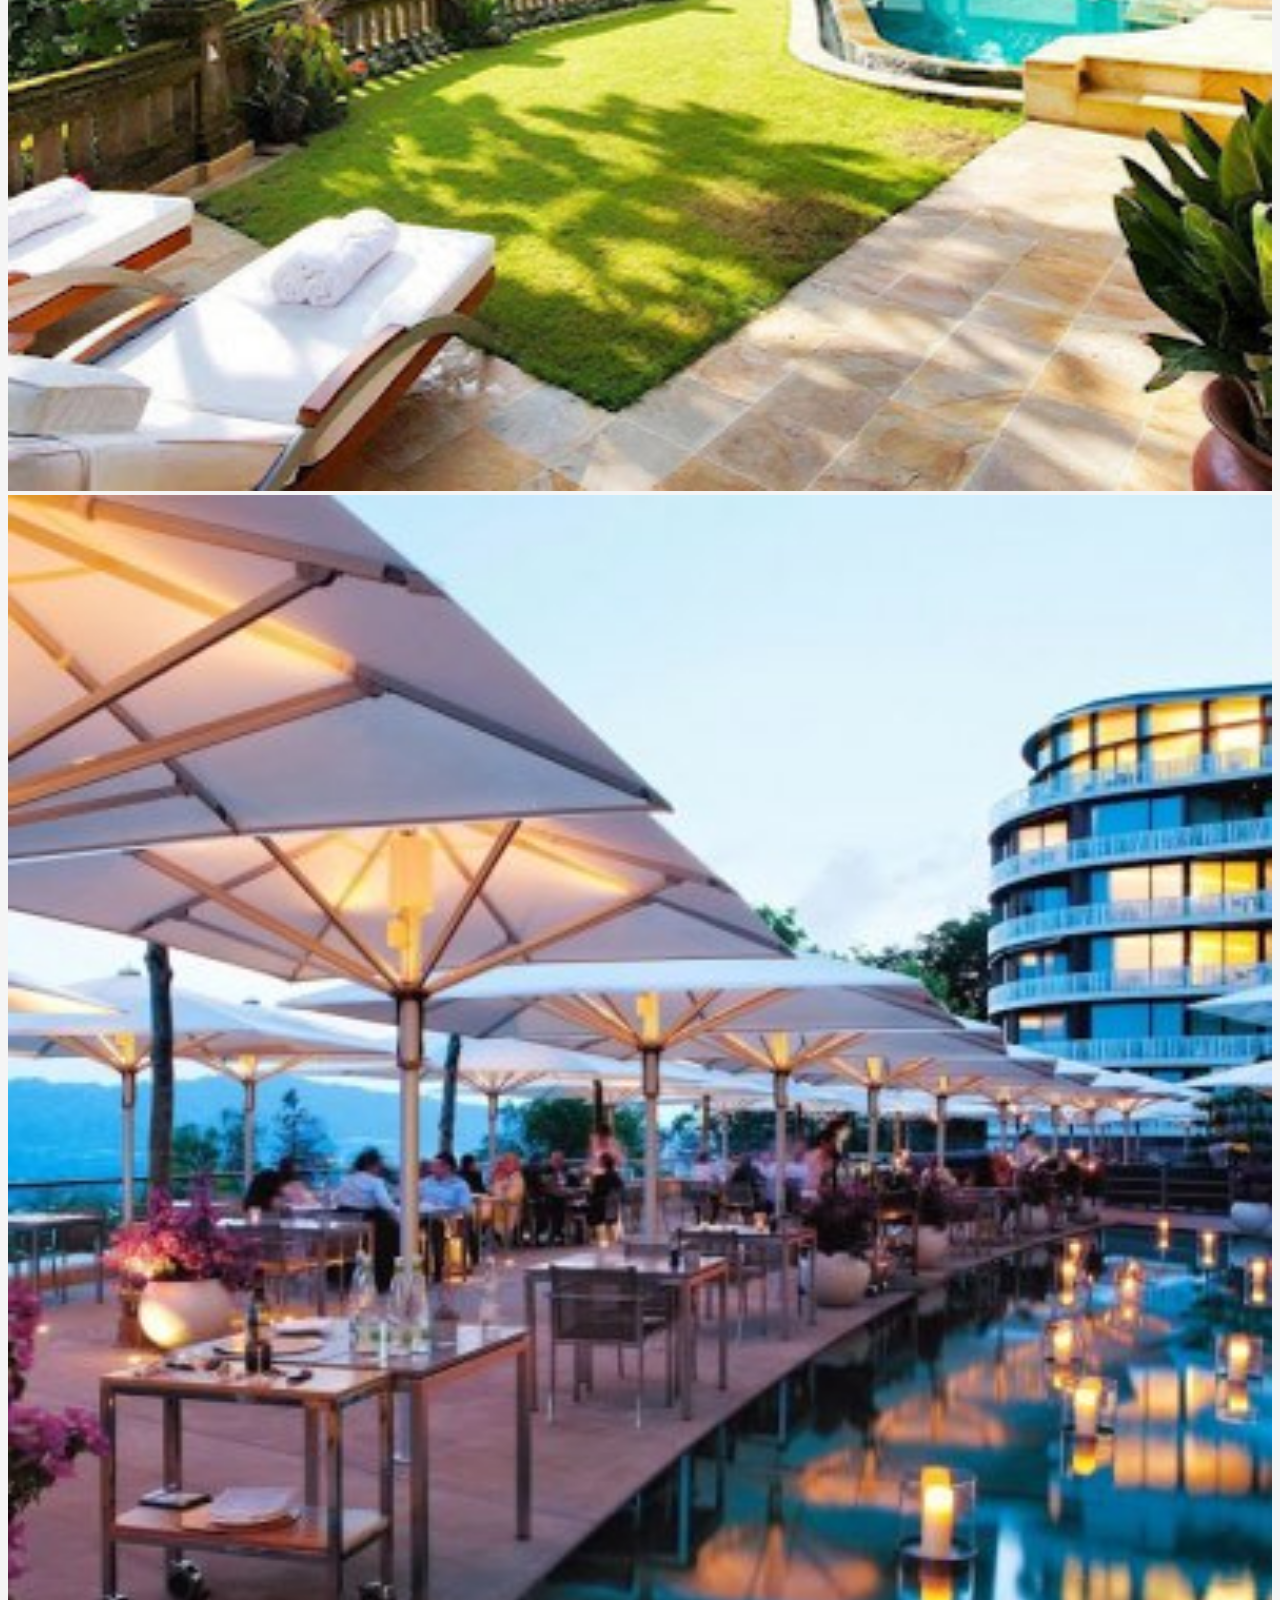
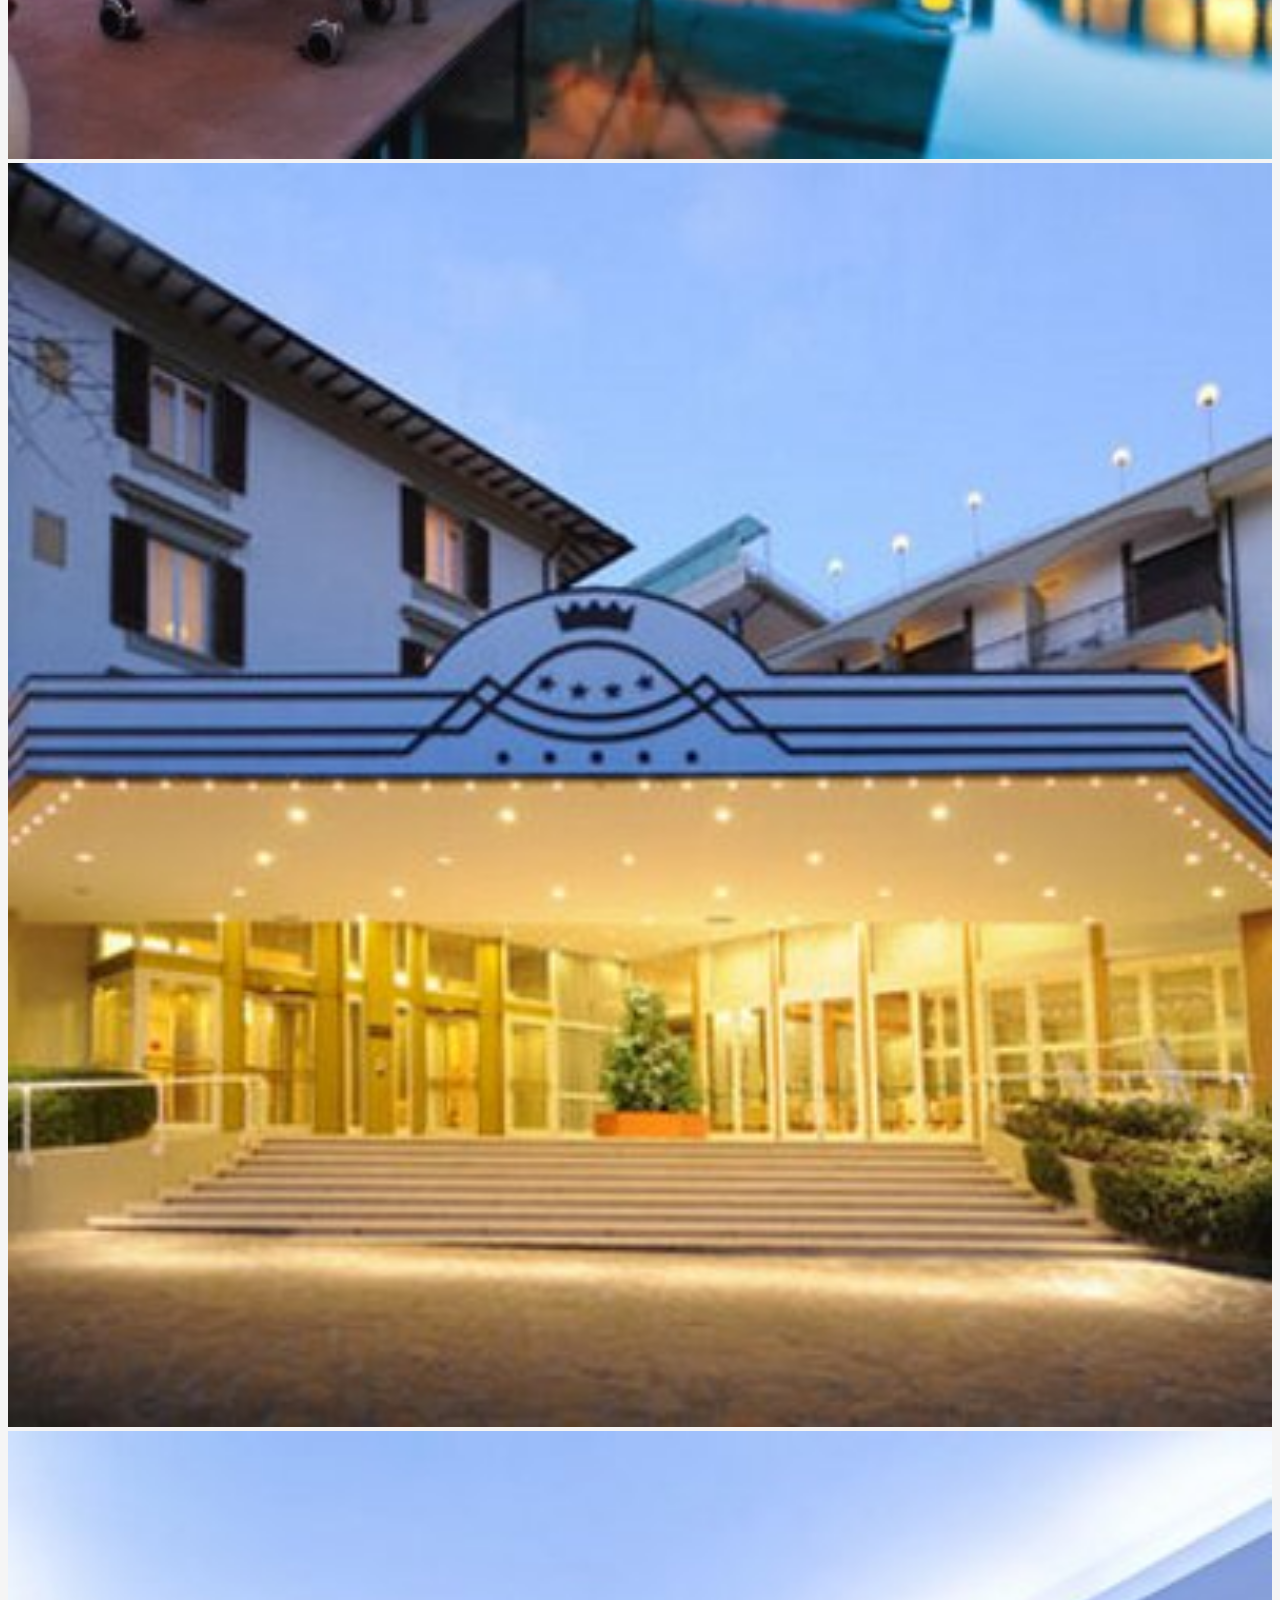
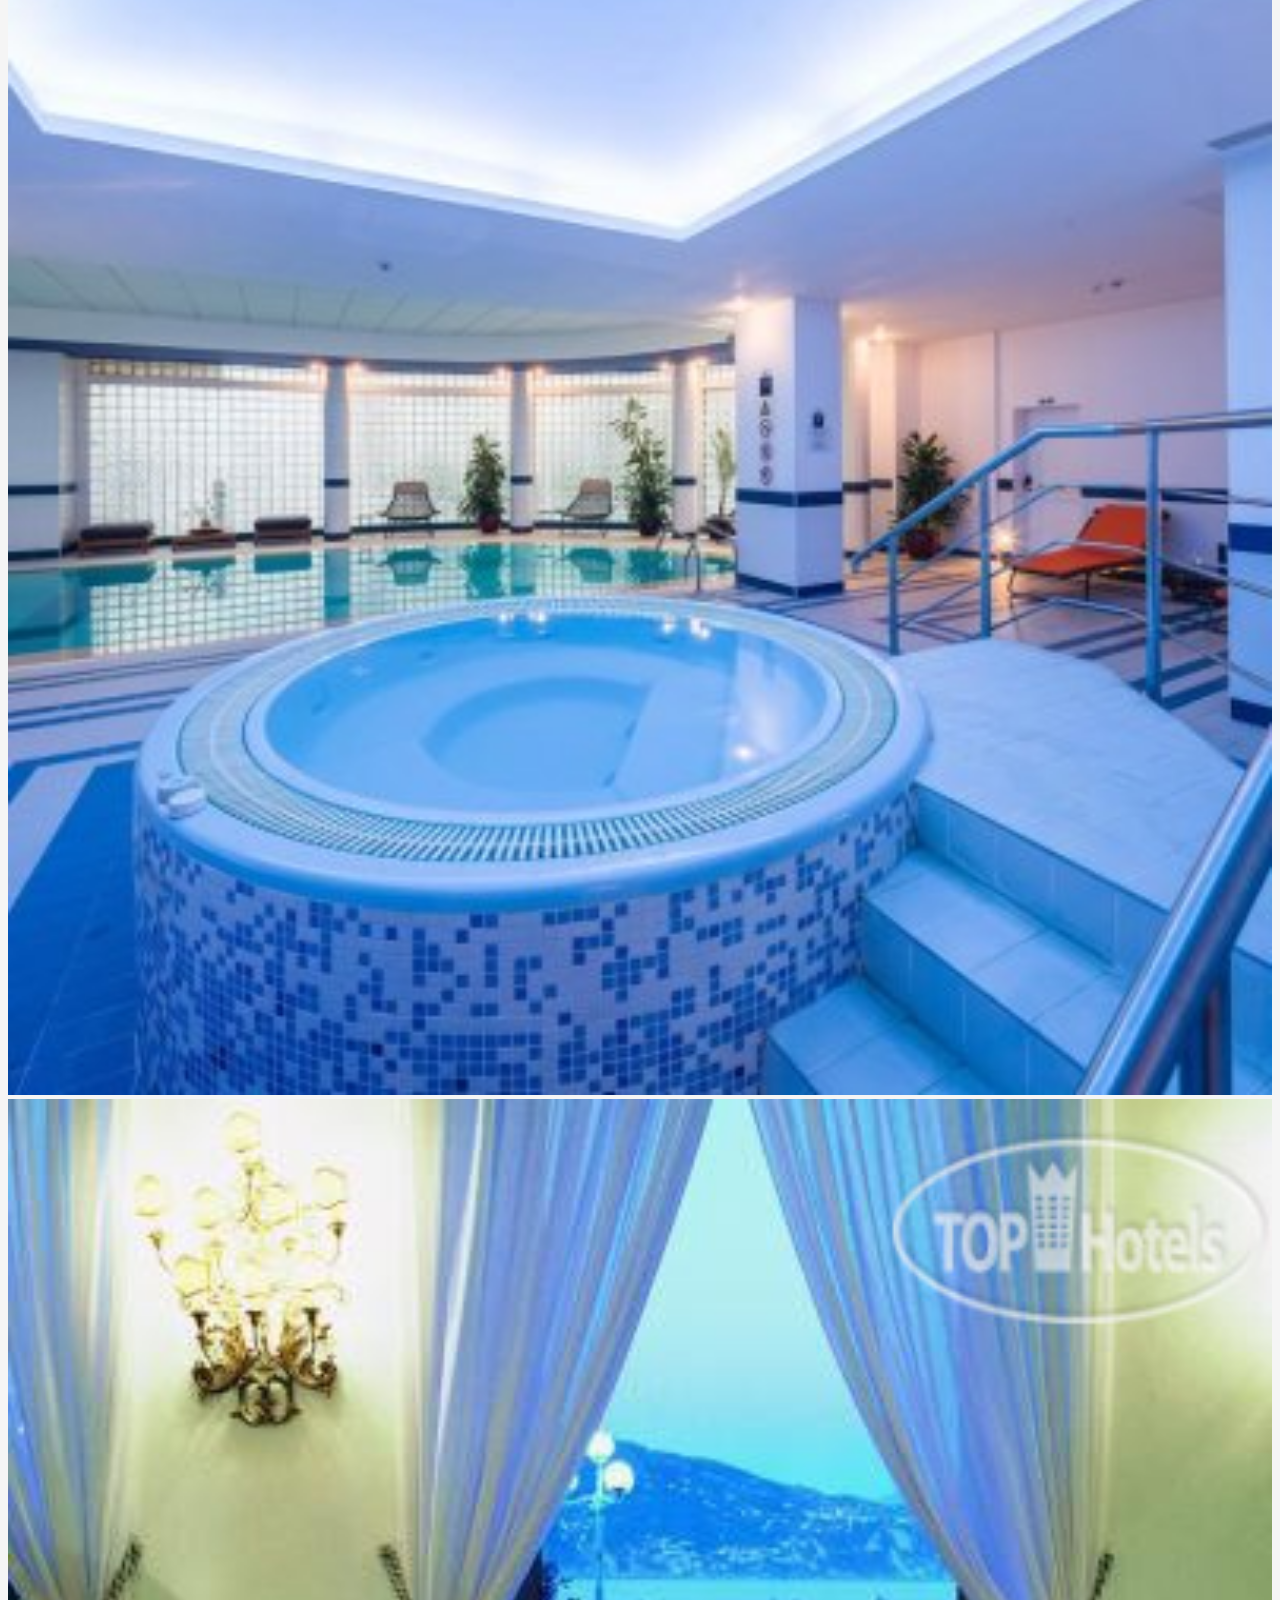
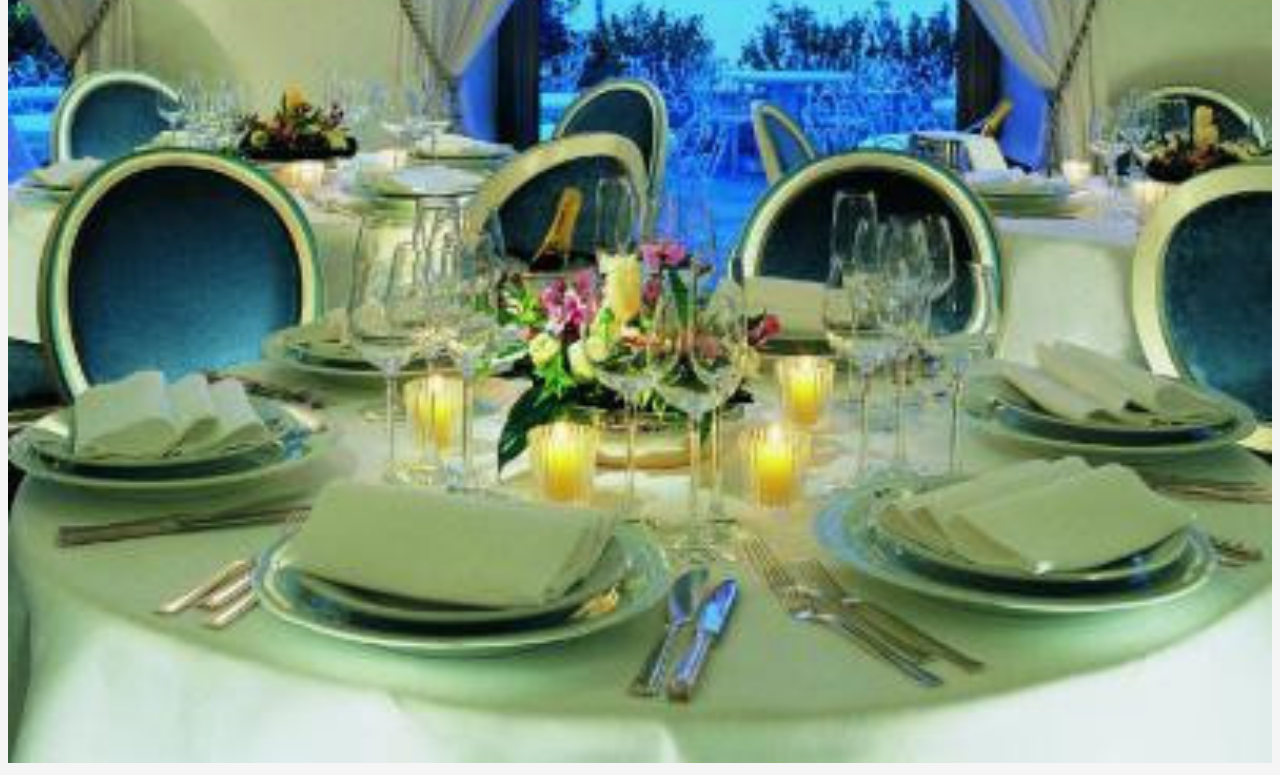
<file: gallery.html>
<!doctype html>
<html lang="en">
  <head>
    <!-- Required meta tags -->
    <meta charset="utf-8">
    <meta name="viewport" content="width=device-width, initial-scale=1, shrink-to-fit=no">

    <!-- Bootstrap CSS -->
    <link rel="stylesheet" href="https://cdn.jsdelivr.net/npm/bootstrap@4.6.2/dist/css/bootstrap.min.css" integrity="sha384-xOolHFLEh07PJGoPkLv1IbcEPTNtaed2xpHsD9ESMhqIYd0nLMwNLD69Npy4HI+N" crossorigin="anonymous">
    <link rel="stylesheet" href="css/style.css">
    <title>HOTEL</title>
  </head>
  <body>
    <nav class="navbar navbar-expand-lg navbar-light" style="background-color: cadetblue;">
    
        <button class="navbar-toggler" type="button" data-toggle="collapse" data-target="#navbarSupportedContent" aria-controls="navbarSupportedContent" aria-expanded="false" aria-label="Toggle navigation">
          <span class="navbar-toggler-icon"></span>
        </button>
      
        <div class="collapse navbar-collapse" id="navbarSupportedContent">
          <ul class="navbar-nav mr-auto">
            <li class="nav-item active">
              <a class="nav-link" href="index.html">Home <span class="sr-only">(current)</span></a>
            </li>
            <li class="nav-item">
              <a class="nav-link" href="about.html">about</a>
            </li>
            <li class="nav-item">
              <a class="nav-link" href="contact.html">contact</a>
            </li>
            <li class="nav-item">
              <a class="nav-link" href="gallery.html">gallery</a>
            </li>
            <li class="nav-item">
              <a class="nav-link" href="service.html">service</a>
            </li>
    
            <div class="dropdown-menu">
                <a class="dropdown-item" href="#">Action</a>
                <a class="dropdown-item" href="#">Another action</a>
                <div class="dropdown-divider"></div>
                <a class="dropdown-item" href="#">Something else here</a>
              </div>
            </li>
          </ul>
          <form class="form-inline my-2 my-lg-0">
            <input class="form-control mr-sm-2" type="search" placeholder="Search" aria-label="Search">
            <button class="btn btn-outline-success my-2 my-sm-0" type="submit">Search</button>
          </form>
        </div>
      </nav>
      <button class="navbar-toggler" type="button" data-toggle="collapse" data-target="#navbarSupportedContent" aria-controls="navbarSupportedContent" aria-expanded="false" aria-label="Toggle navigation">
        <span class="navbar-toggler-icon"></span>
      </button>

      <section>
        <div class="container">
            <div class="row">
                <div class="col-lg-3 boxx ">
                    <a href="#"><img src="image/hotel3.jpg" width="100%"></a>
                </div>
                <div class="col-lg-3 boxx">
                    <a href="image/gallery123.jpg"><img src="image/gallery123.jpg" width="100%"></a>
                </div>
                <div class="col-lg-3 boxx">
                    <a href="image/hotel1.jpg"><img src="image/hotel1.jpg" width="100%"></a>
                </div>
                <div class="col-lg-3 boxx">
                    <a href="image/hotel2.jpg"><img src="image/hotel2.jpg" width="100%"></a>
                </div>
            </div>
        </div>
      </section>

      <section>
        <div class="container">
            <div class="row">
                <div class="col-lg-3 boxx">
                    <a href="image/gallery.jpg"><img src="image/gallery.jpg" width="100%"></a>
                </div>
                <div class="col-lg-3 boxx">
                    <a href="image/gallery1234.jpg"><img src="image/gallery1234.jpg" width="100%"></a>
                </div>
                <div class="col-lg-3 boxx">
                    <a href="image/gallery111.jpg"><img src="image/gallery111.jpg" width="100%"></a>
                </div>
                <div class="col-lg-3 boxx">
                    <a href="image/gallery1111.jpg"><img src="image/gallery1111.jpg" width="100%"></a>
                </div>
            </div>
        </div>
        </section>
   

    <!-- Optional JavaScript; choose one of the two! -->

    <!-- Option 1: jQuery and Bootstrap Bundle (includes Popper) -->
    <script src="https://cdn.jsdelivr.net/npm/jquery@3.5.1/dist/jquery.slim.min.js" integrity="sha384-DfXdz2htPH0lsSSs5nCTpuj/zy4C+OGpamoFVy38MVBnE+IbbVYUew+OrCXaRkfj" crossorigin="anonymous"></script>
    <script src="https://cdn.jsdelivr.net/npm/bootstrap@4.6.2/dist/js/bootstrap.bundle.min.js" integrity="sha384-Fy6S3B9q64WdZWQUiU+q4/2Lc9npb8tCaSX9FK7E8HnRr0Jz8D6OP9dO5Vg3Q9ct" crossorigin="anonymous"></script>

    <!-- Option 2: Separate Popper and Bootstrap JS -->
    <!--
    <script src="https://cdn.jsdelivr.net/npm/jquery@3.5.1/dist/jquery.slim.min.js" integrity="sha384-DfXdz2htPH0lsSSs5nCTpuj/zy4C+OGpamoFVy38MVBnE+IbbVYUew+OrCXaRkfj" crossorigin="anonymous"></script>
    <script src="https://cdn.jsdelivr.net/npm/popper.js@1.16.1/dist/umd/popper.min.js" integrity="sha384-9/reFTGAW83EW2RDu2S0VKaIzap3H66lZH81PoYlFhbGU+6BZp6G7niu735Sk7lN" crossorigin="anonymous"></script>
    <script src="https://cdn.jsdelivr.net/npm/bootstrap@4.6.2/dist/js/bootstrap.min.js" integrity="sha384-+sLIOodYLS7CIrQpBjl+C7nPvqq+FbNUBDunl/OZv93DB7Ln/533i8e/mZXLi/P+" crossorigin="anonymous"></script>
    -->
  </body>
</html>
</file>
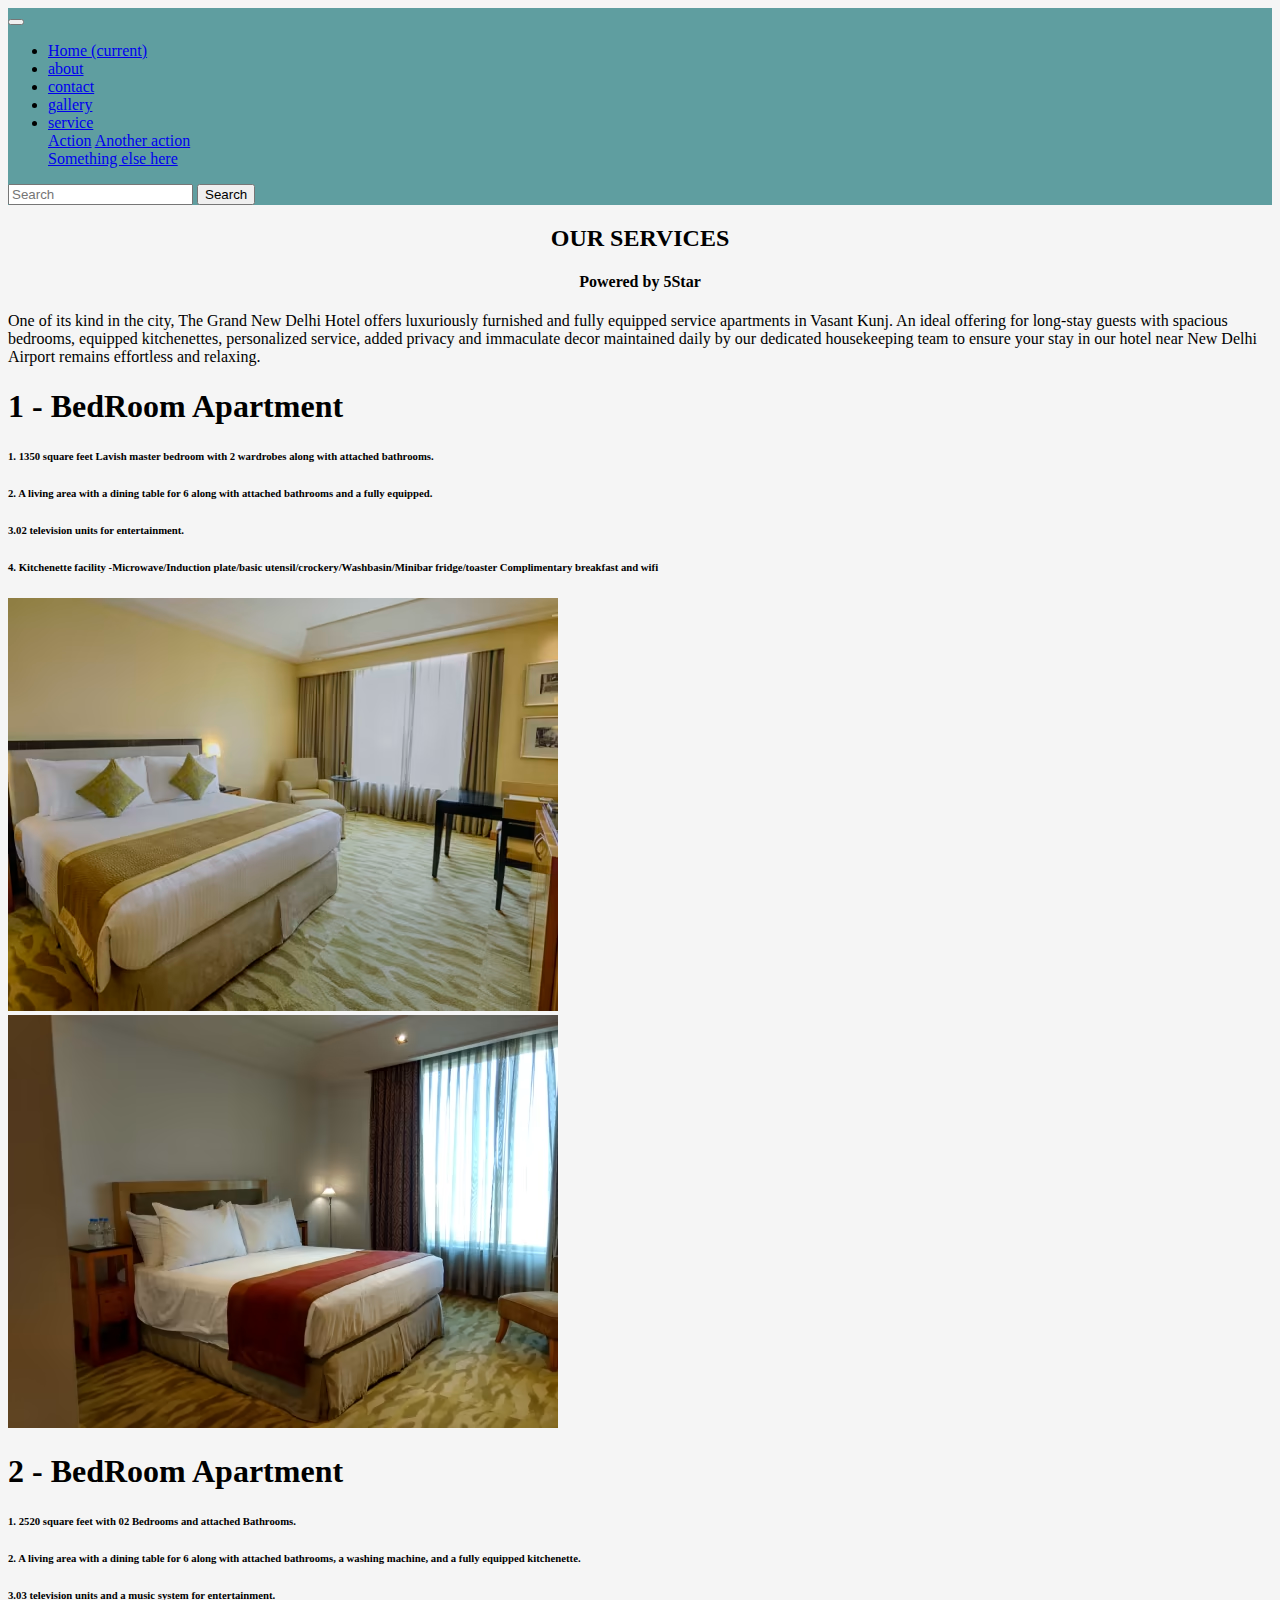
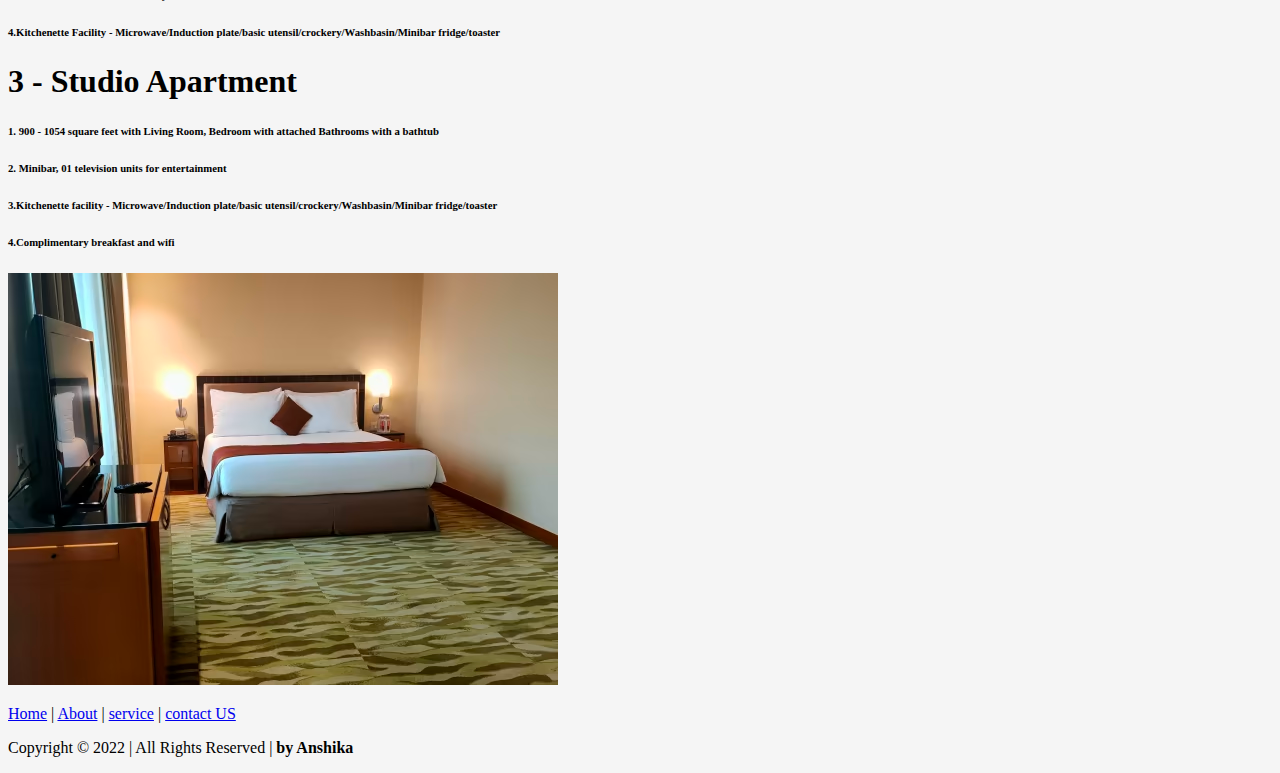
<file: service.html>
<!doctype html>
<html lang="en">
  <head>
    <!-- Required meta tags -->
    <meta charset="utf-8">
    <meta name="viewport" content="width=device-width, initial-scale=1, shrink-to-fit=no">

    <!-- Bootstrap CSS -->
    <link rel="stylesheet" href="https://cdn.jsdelivr.net/npm/bootstrap@4.6.2/dist/css/bootstrap.min.css" integrity="sha384-xOolHFLEh07PJGoPkLv1IbcEPTNtaed2xpHsD9ESMhqIYd0nLMwNLD69Npy4HI+N" crossorigin="anonymous">
    <link rel="stylesheet" href="css/style.css">
    <title>HOTEL</title>
  </head>
  <body>
    
<nav class="navbar navbar-expand-lg navbar-light" style="background-color: cadetblue;">
    
    <button class="navbar-toggler" type="button" data-toggle="collapse" data-target="#navbarSupportedContent" aria-controls="navbarSupportedContent" aria-expanded="false" aria-label="Toggle navigation">
      <span class="navbar-toggler-icon"></span>
    </button>
  
    <div class="collapse navbar-collapse" id="navbarSupportedContent">
      <ul class="navbar-nav mr-auto">
        <li class="nav-item active">
          <a class="nav-link" href="index.html">Home <span class="sr-only">(current)</span></a>
        </li>
        <li class="nav-item">
          <a class="nav-link" href="about.html">about</a>
        </li>
        <li class="nav-item">
          <a class="nav-link" href="contact.html">contact</a>
        </li>
        <li class="nav-item">
          <a class="nav-link" href="gallery.html">gallery</a>
        </li>
        <li class="nav-item">
          <a class="nav-link" href="service.html">service</a>
        </li>
       </a>
          <div class="dropdown-menu">
            <a class="dropdown-item" href="#">Action</a>
            <a class="dropdown-item" href="#">Another action</a>
            <div class="dropdown-divider"></div>
            <a class="dropdown-item" href="#">Something else here</a>
          </div>
        </li>
      </ul>
      <form class="form-inline my-2 my-lg-0">
        <input class="form-control mr-sm-2" type="search" placeholder="Search" aria-label="Search">
        <button class="btn btn-outline-success my-2 my-sm-0" type="submit">Search</button>
      </form>
    </div>
  </nav>
  <section class="service">
    <h2>OUR SERVICES</h2>
    <h4>Powered by 5Star</h4>
  </section>
  <section>
    <div class="container">
        <div class="row">
            <div class="col-lg-12">
    <p>One of its kind in the city, The Grand New Delhi Hotel offers luxuriously furnished and fully equipped service apartments in Vasant Kunj. 
        An ideal offering for long-stay guests with spacious bedrooms, equipped kitchenettes, personalized service, added privacy and immaculate 
        decor maintained daily by our dedicated housekeeping team to ensure your stay in our hotel near New Delhi Airport remains effortless and 
        relaxing.</p>
        </div>
        </div>
        </div>
  </section>
  <section>
    <div class="conatainer">
        <div class="row">
            <div class="col-lg-6">
                <h1>1 - BedRoom Apartment
                </h1>
               <h6>1. 1350 square feet Lavish master bedroom with 2 wardrobes along with attached bathrooms.</h6>

                 <h6>2.  A living area with a dining table for 6 along with attached bathrooms and a fully equipped.</h6>
                    
                  <h6>3.02 television units for entertainment.</h6>
                    
                   <h6>4. Kitchenette facility -Microwave/Induction plate/basic utensil/crockery/Washbasin/Minibar fridge/toaster
                    
                    Complimentary breakfast and wifi  </h6>    
                 </div>
            
            <div class="col-lg-6">
                <div class="container">
                    <div class="row">
                        <div class="col-lg-4">
                            <img src="image/1room.jpg" alt="">
                        </div>
                    </div>
                </div>
                
            </div>
        </div>
    </div>
</section>
<section>
    <div class="conatainer">
        <div class="row">
            <div class="col-lg-6">
                <div class="container">
                    <div class="row">
                        <div class="col-lg-4">
                            <img src="image/2room.jpg" alt="">
                        </div>
                    </div>
                </div>
                
                   
                 </div>
            
            <div class="col-lg-6">
                <div class="container">
                    <div class="row">
                        <h1>2 - BedRoom Apartment</h1>
                        
                            <h6>1. 2520 square feet with 02 Bedrooms and attached Bathrooms.</h6>

                            <h6>2.  A living area with a dining table for 6 along with attached bathrooms, a washing machine, and a fully equipped kitchenette.</h6>
                               
                             <h6>3.03 television units and a music system for entertainment.</h6>
                               
                              <h6>4.Kitchenette Facility - Microwave/Induction plate/basic utensil/crockery/Washbasin/Minibar fridge/toaster  </h6>    
                        </div>
                </div>
                
            </div>
        </div>
    </div>
</section>
<section>
    <div class="conatainer">
        <div class="row">
            <div class="col-lg-6">
                <h1>3 - Studio Apartment
 
                </h1>
               <h6>1. 
                900 - 1054 square feet with Living Room, Bedroom with attached Bathrooms with a bathtub</h6>

                 <h6>2. Minibar, 01 television units for entertainment</h6>
                    
                  <h6>3.Kitchenette facility - Microwave/Induction plate/basic utensil/crockery/Washbasin/Minibar fridge/toaster</h6>
                    
                   <h6>4.Complimentary breakfast and wifi  </h6>    
                 </div>
            
            <div class="col-lg-6">
                <div class="container">
                    <div class="row">
                        <div class="col-lg-4">
                        <img src="image/3room.jpg" alt="">
                        </div>
                    </div>
                </div>
                
            </div>
        </div>
    </div>
</section>
<section class="end">
    <div class="container">
      <div class="copyright">
      
          <p class="about">
            <a href="index.html"><i class="fa fa-home"></i> Home</a> |
            <a href="about.html">About</a> |
            <a href="service.html">service</a> |
            <a href="contact.html">contact US</a>
          </p>
          <p>Copyright &#169; 2022 | All Rights Reserved | <strong> by Anshika </strong> &nbsp;</p>
        </footer>
      </div>
    </div>
  </section>




    <!-- Optional JavaScript; choose one of the two! -->

    <!-- Option 1: jQuery and Bootstrap Bundle (includes Popper) -->
    <script src="https://cdn.jsdelivr.net/npm/jquery@3.5.1/dist/jquery.slim.min.js" integrity="sha384-DfXdz2htPH0lsSSs5nCTpuj/zy4C+OGpamoFVy38MVBnE+IbbVYUew+OrCXaRkfj" crossorigin="anonymous"></script>
    <script src="https://cdn.jsdelivr.net/npm/bootstrap@4.6.2/dist/js/bootstrap.bundle.min.js" integrity="sha384-Fy6S3B9q64WdZWQUiU+q4/2Lc9npb8tCaSX9FK7E8HnRr0Jz8D6OP9dO5Vg3Q9ct" crossorigin="anonymous"></script>

    <!-- Option 2: Separate Popper and Bootstrap JS -->
    <!--
    <script src="https://cdn.jsdelivr.net/npm/jquery@3.5.1/dist/jquery.slim.min.js" integrity="sha384-DfXdz2htPH0lsSSs5nCTpuj/zy4C+OGpamoFVy38MVBnE+IbbVYUew+OrCXaRkfj" crossorigin="anonymous"></script>
    <script src="https://cdn.jsdelivr.net/npm/popper.js@1.16.1/dist/umd/popper.min.js" integrity="sha384-9/reFTGAW83EW2RDu2S0VKaIzap3H66lZH81PoYlFhbGU+6BZp6G7niu735Sk7lN" crossorigin="anonymous"></script>
    <script src="https://cdn.jsdelivr.net/npm/bootstrap@4.6.2/dist/js/bootstrap.min.js" integrity="sha384-+sLIOodYLS7CIrQpBjl+C7nPvqq+FbNUBDunl/OZv93DB7Ln/533i8e/mZXLi/P+" crossorigin="anonymous"></script>
    -->
  </body>
</html>
</file>
<file: css/style.css>
.abc{
    box-shadow: 5px 5px 5px 5px rebeccapurple;
}
.abc:hover{
    box-shadow: 5px 5px 5px 5px black;
}
.abc{background-color: 5px 5px 5px 5px aqua;}
body{
 background-color: whitesmoke;   
}
.p{
    background-color: aquamarine;
}
.services {
    text-align: center;
}


.a h1{text-align: center;
     margin: 30px 30px 30px 30px;
    
     
}
.aa{margin: 50px 50px 50px 50px;}
.f{
    text-align: center;
}
.travel h1{
text-align: center;
}
.contact h2{
text-align: center;
margin: 20px 20px 20px 20px;

}
.info p{
    text-align: center;
    margin: 30px 30px 30px 30px;
}
.service h2{
    text-align: center;
}
.service h4{
    text-align: center;
}
</file>
